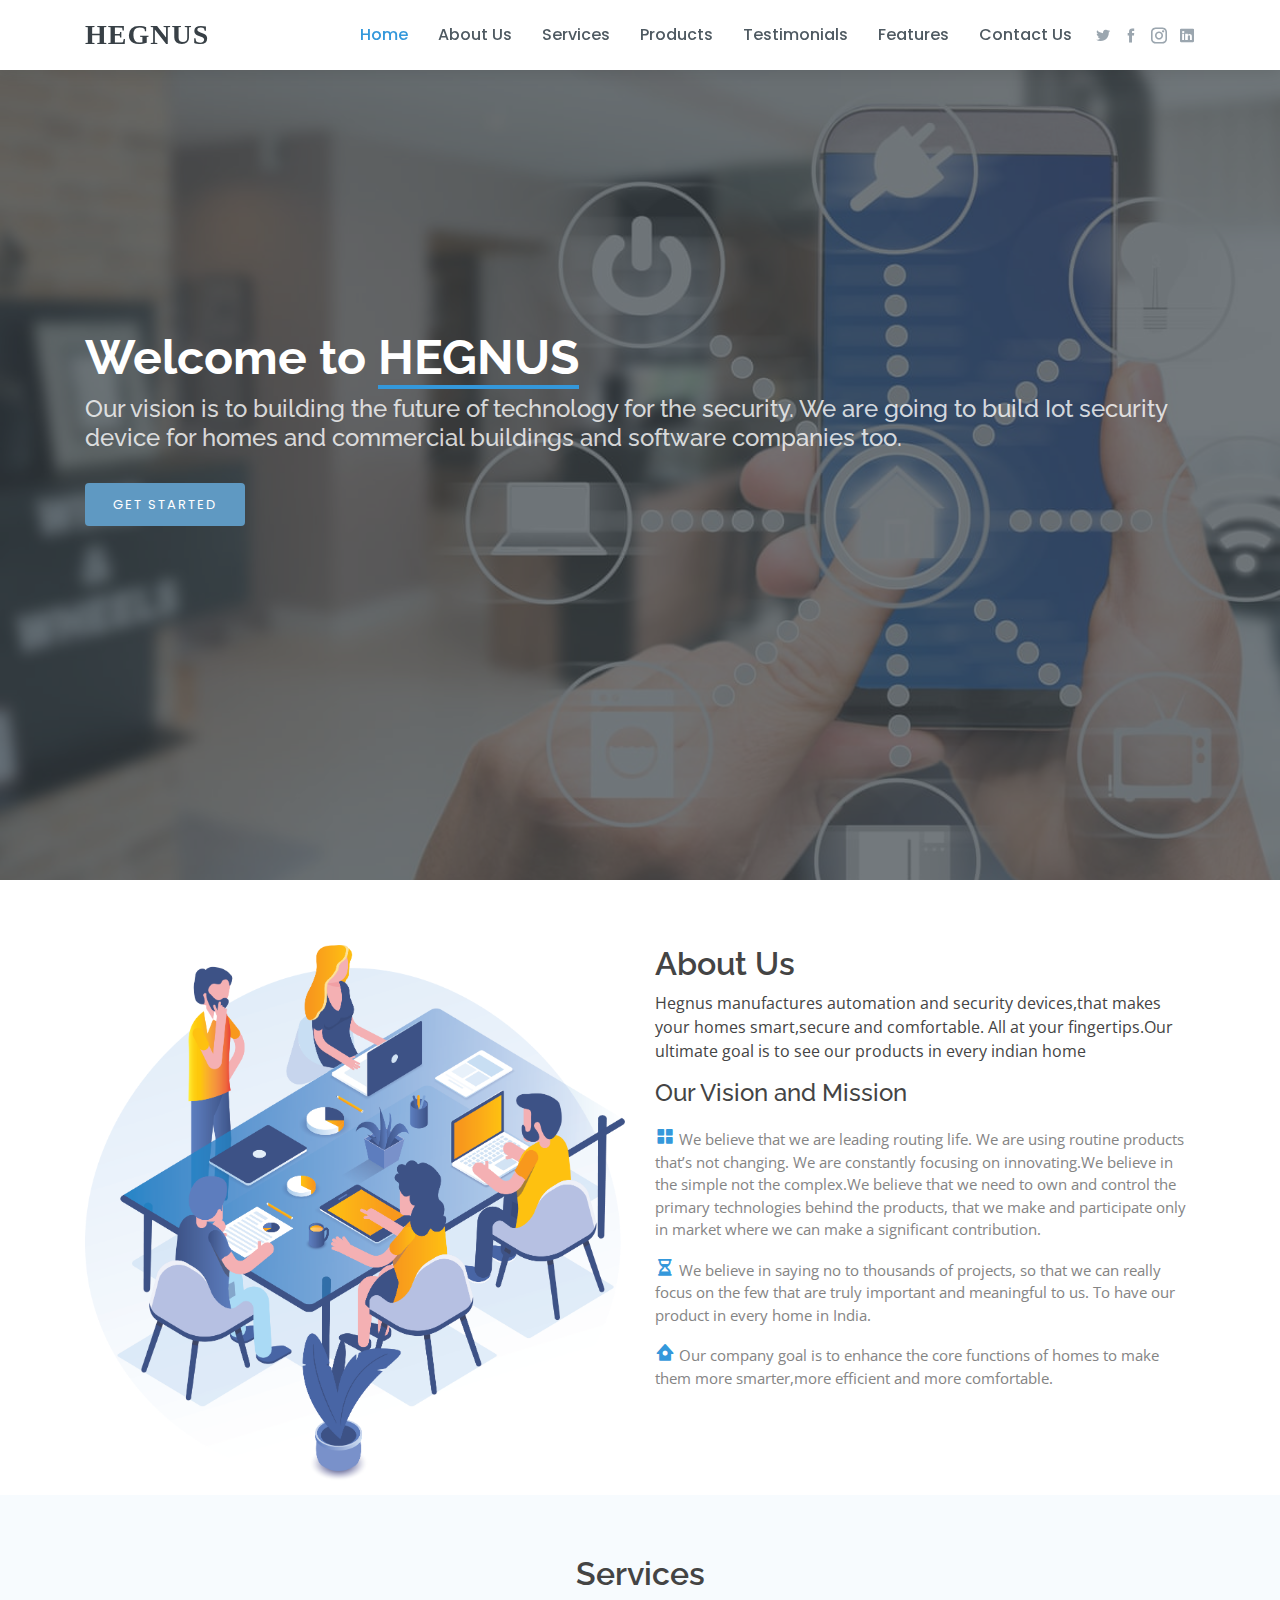
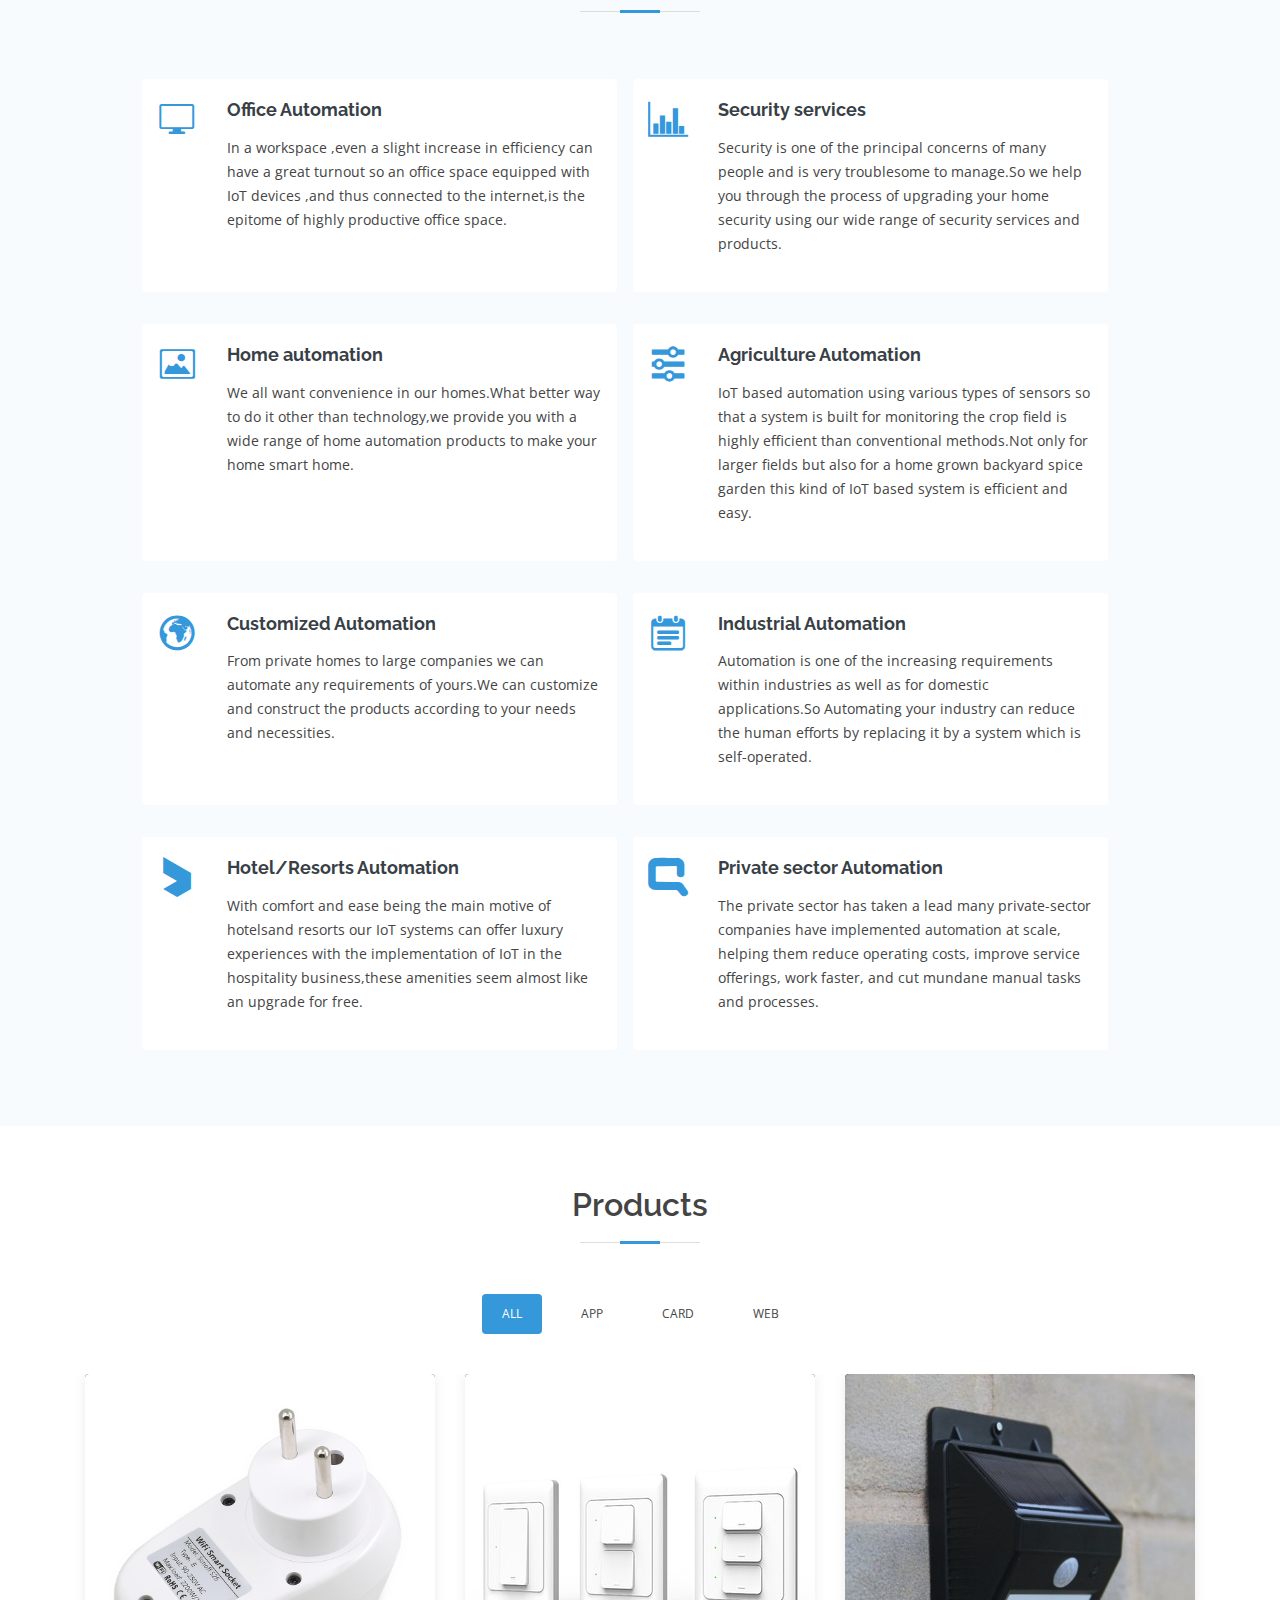
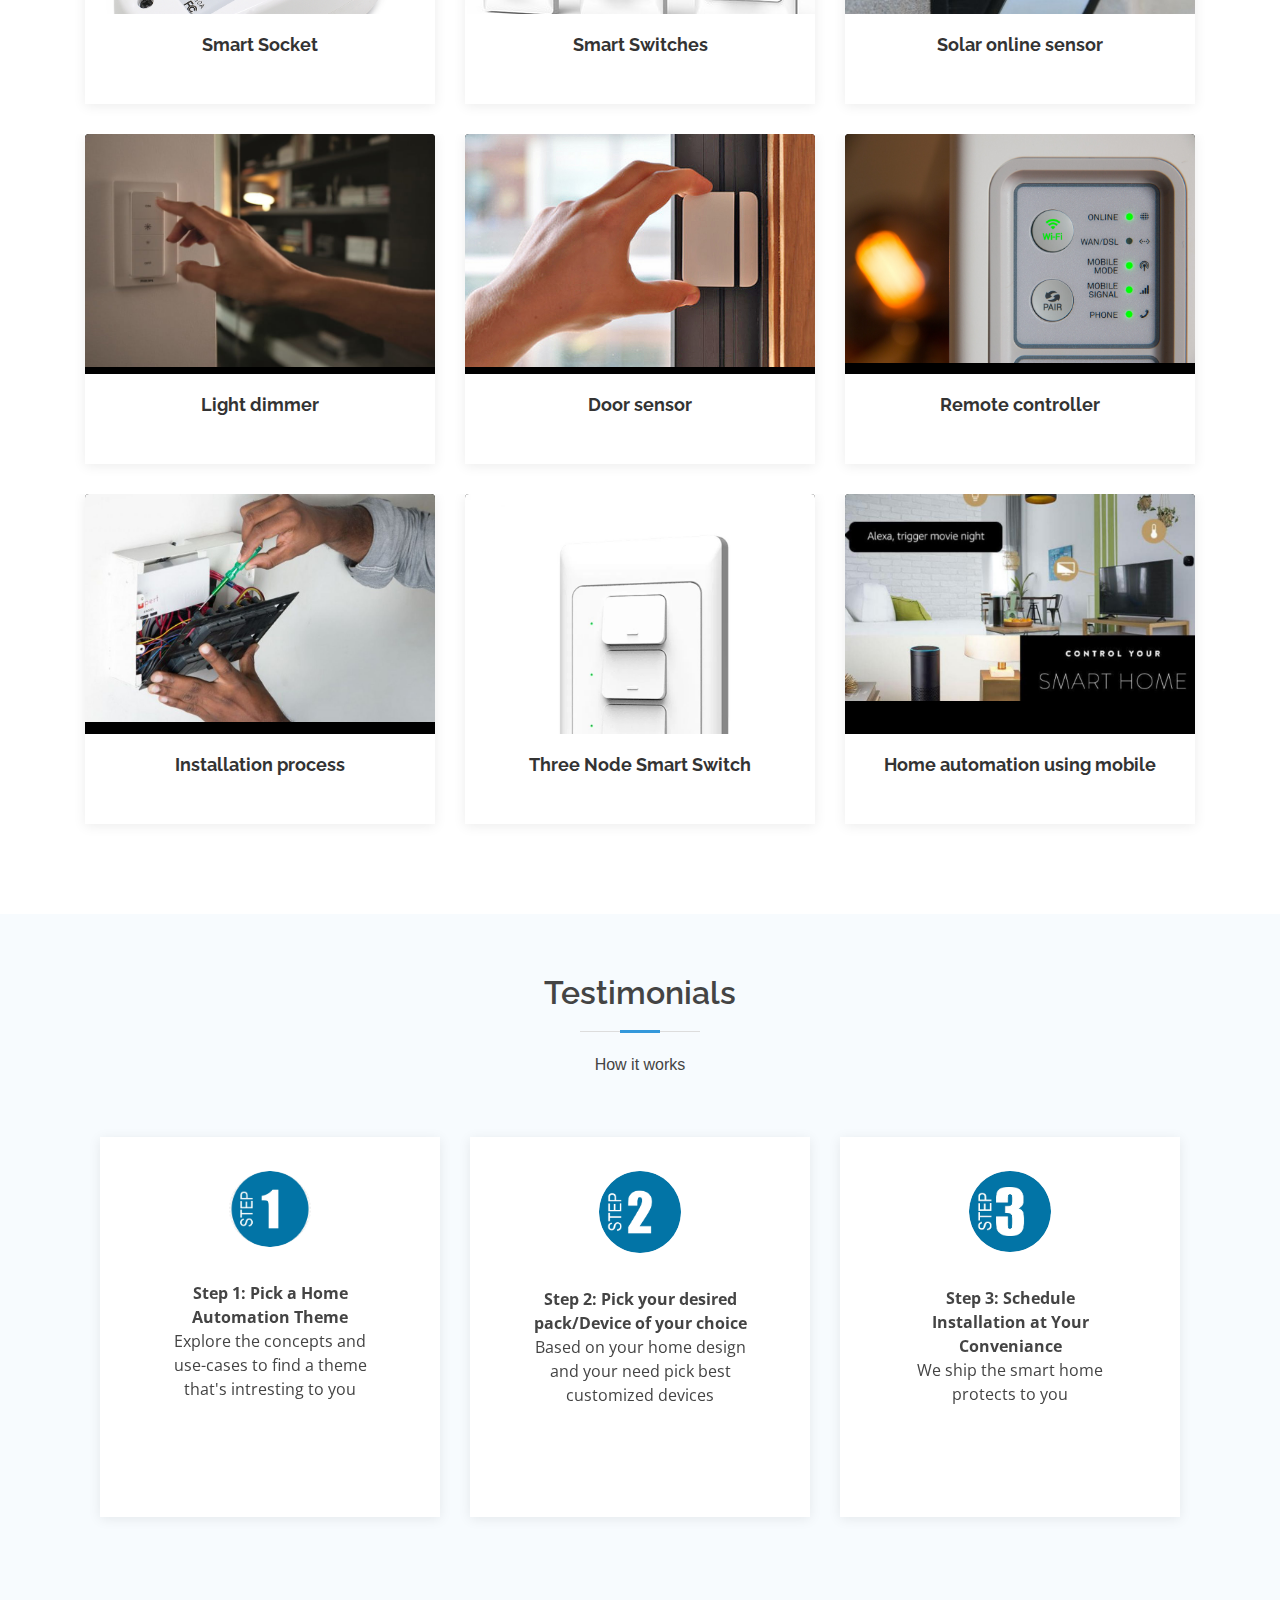
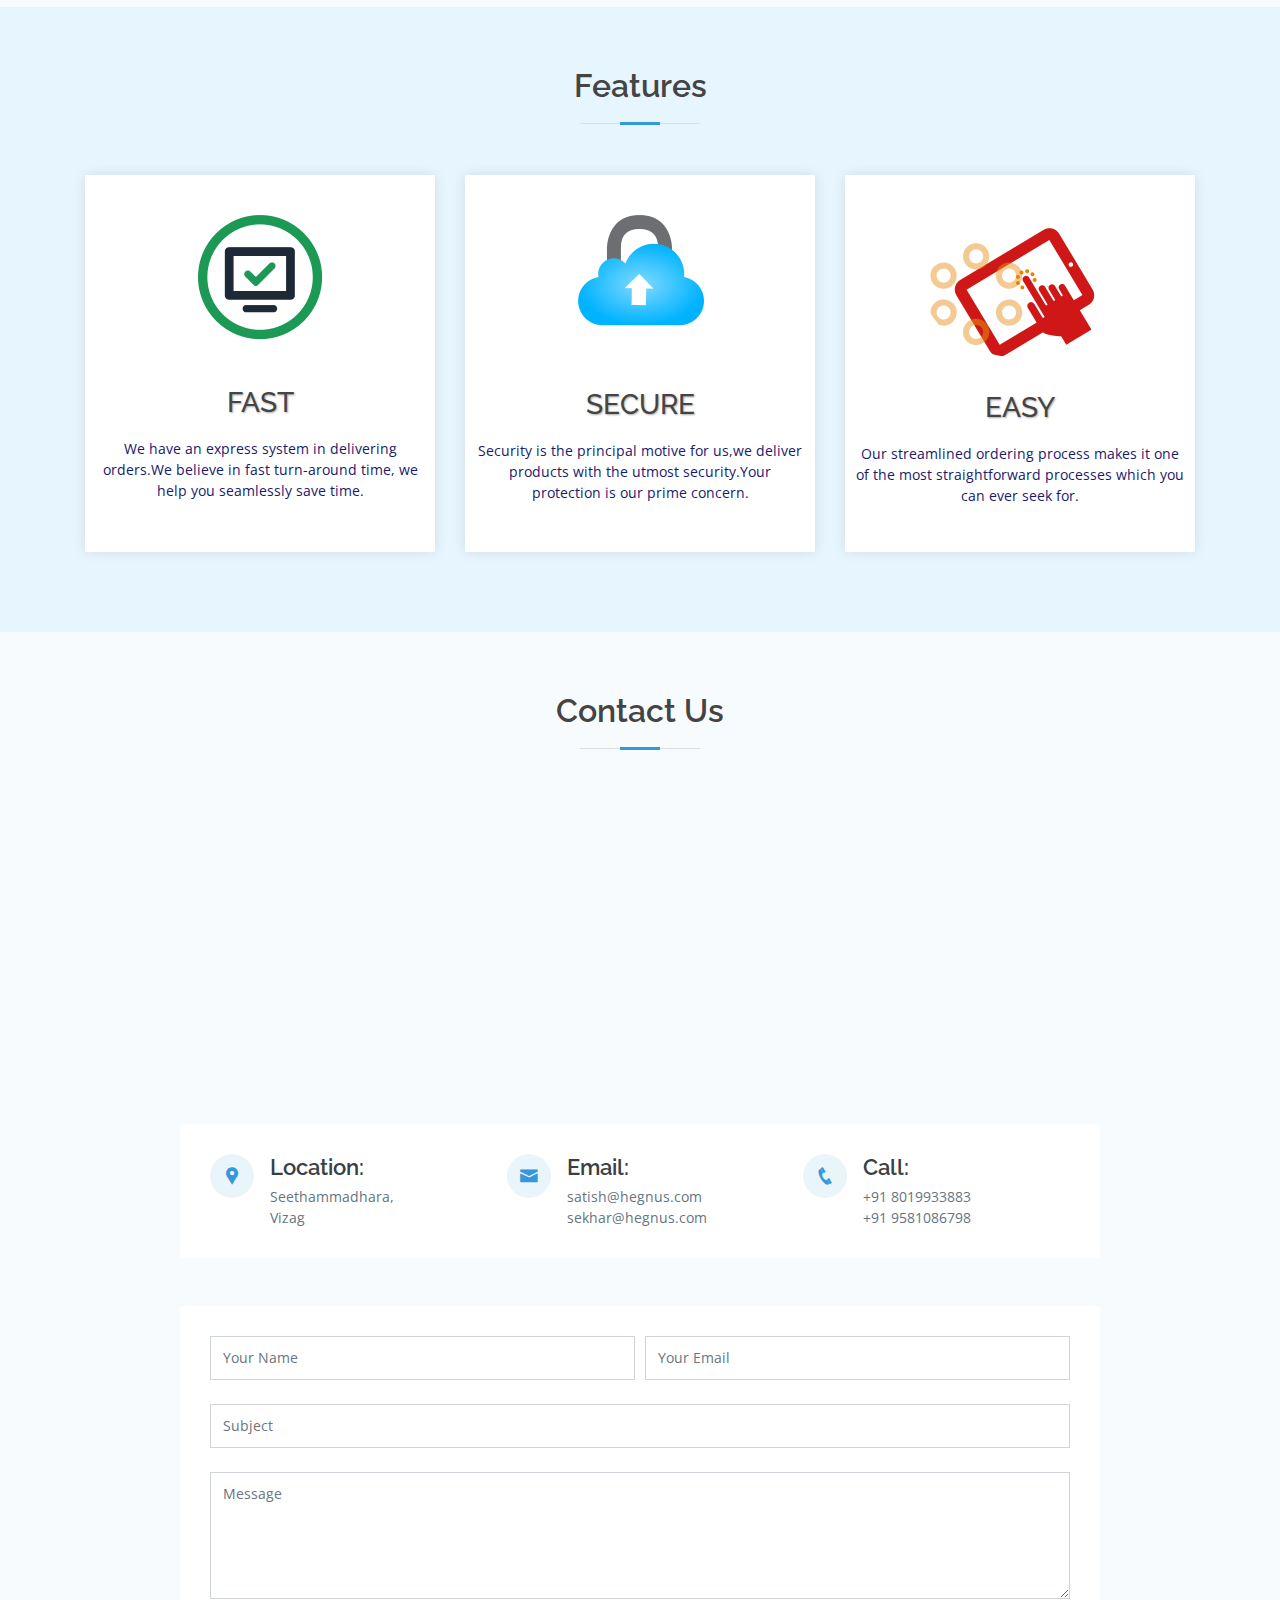
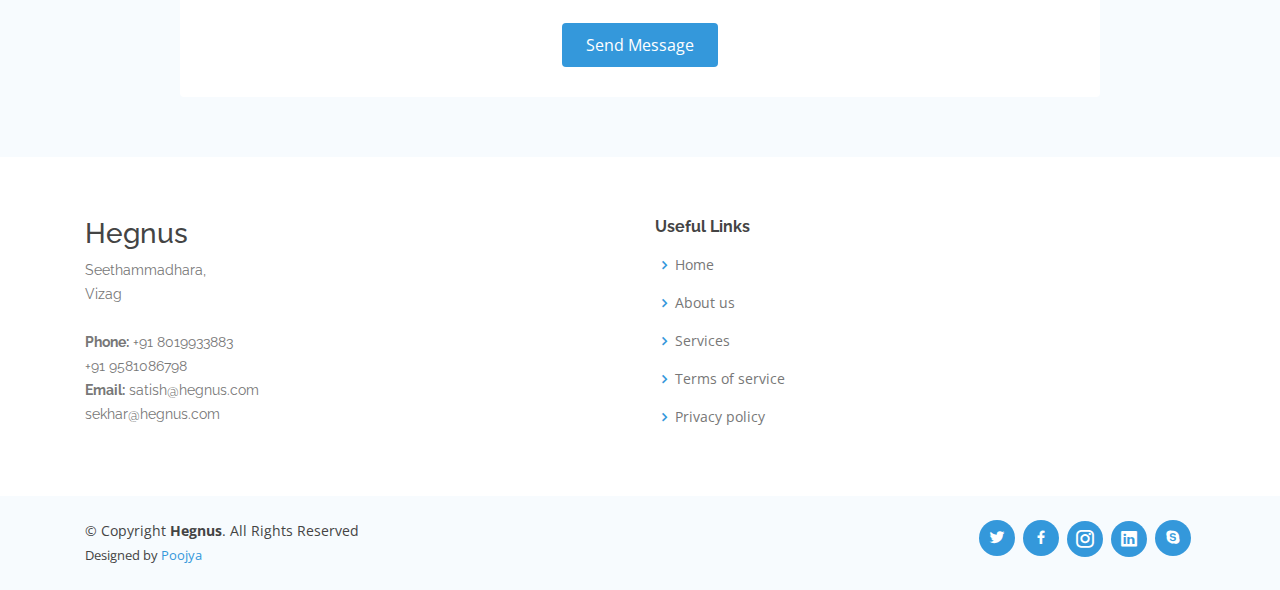
<file: index.html>
<!DOCTYPE html>
<html lang="en">

<head>
  <meta charset="utf-8">
  <meta content="width=device-width, initial-scale=1.0" name="viewport">

  <title>HEGNUS - Index</title>
  <meta content="" name="descriptison">
  <meta content="" name="keywords">

  <!-- Favicons -->
  <link href="assets/img/h-icon.jfif" rel="icon">
  <link href="assets/img/h-icon.jfif" rel="apple-touch-icon">

  <!-- Google Fonts -->
  <link href="https://fonts.googleapis.com/css?family=Open+Sans:300,300i,400,400i,600,600i,700,700i|Raleway:300,300i,400,400i,500,500i,600,600i,700,700i|Poppins:300,300i,400,400i,500,500i,600,600i,700,700i" rel="stylesheet">

  <!-- Vendor CSS Files -->
  <link href="assets/vendor/bootstrap/css/bootstrap.min.css" rel="stylesheet">
  <link href="assets/vendor/icofont/icofont.min.css" rel="stylesheet">
  <link href="assets/vendor/boxicons/css/boxicons.min.css" rel="stylesheet">
  <link href="assets/vendor/venobox/venobox.css" rel="stylesheet">
  <link href="assets/vendor/owl.carousel/assets/owl.carousel.min.css" rel="stylesheet">

  <!-- Template Main CSS File -->
  <link href="assets/css/style.css" rel="stylesheet">
 
  
</head>

<body>

  <!-- ======= Header ======= -->
  <header id="header" class="fixed-top d-flex align-items-center">
    <div class="container d-flex align-items-center">

      <div class="logo mr-auto">
        <h1 style="font-family: serif"><a href="index.html">HEGNUS</a></h1>
        <!-- Uncomment below if you prefer to use an image logo -->
        <!-- <a href="index.html"><img src="assets/img/logo.png" alt="" class="img-fluid"></a>-->
      </div>

      <nav class="nav-menu d-none d-lg-block">
        <ul>
          <li class="active"><a href="index.html">Home</a></li>
          
          <li><a href="#about">About Us</a></li>
          <li><a href="#services">Services</a></li>
          <li><a href="#portfolio">Products</a></li>
          <li><a href="#testimonials">Testimonials</a></li>
          <li><a href='#team'>Features</a></li>    
          <li><a href="#contact">Contact Us</a></li>
      

        </ul>
      </nav><!-- .nav-menu -->
      
      <div class="header-social-links">
        <a href="#" class="twitter"><i class="icofont-twitter"></i></a>
        <a href="#" class="facebook"><i class="icofont-facebook"></i></a>
        <a href="https://www.instagram.com/hegnusoffical/?hl=en" class="instagram"><i class="icofont-instagram"></i></a>
        <a href="linkedin.com/in/hegnus-automation-0ba4251a0" class="linkedin"><i class="icofont-linkedin"></i></a>
      </div>
    
      </div>
  </header><!-- End Header -->

  <!-- ======= Hero Section ======= -->
  <section id="hero" class="d-flex flex-column justify-content-center align-items-center">
    <div class="container text-center text-md-left" data-aos="fade-up">
      <h1>Welcome to <span>HEGNUS</span></h1>
      <h2>Our vision is to building the future of technology for the security.
We are going to build Iot security device for homes and commercial buildings and software companies too.

</h2>
      <a href="#about" class="btn-get-started scrollto">Get Started</a>
    </div>
  </section><!-- End Hero -->

  <main id="main">

    <!-- ======= What We Do Section ======= -->
    <!-- End What We Do Section -->

    <!-- ======= About Section ======= -->
    <section id="about" class="about">
      <div class="container">
          
          

        <div class="row">
          <div class="col-lg-6">
            <img src="assets/img/about-us.png" class="img-fluid" alt="">
          </div>
          <div class="col-lg-6 pt-4 pt-lg-0">
            <h3>About Us</h3>
            <p>
              Hegnus manufactures automation and security devices,that makes your homes smart,secure and comfortable.

All at your fingertips.Our ultimate goal is to see our products in every indian home

            </p>
            <h4>Our Vision and Mission</h4>
            <div class="row icon-boxes">
              <div class="col-md-12">
                
                
                <p><i class="bx bxs-grid-alt" style="font-size: 20px"></i>&nbsp;We believe that we are leading routing life. We are using routine products that’s not changing. We are constantly focusing on innovating.We believe in the simple not the complex.We believe that we need to own and control the primary technologies behind the products, that we make and participate only in market where we can make a significant contribution.</p>
              </div><br>
                
              <div class="col-md-12">
                
               
                <p><i class="bx bxs-hourglass" style="font-size: 20px"></i>&nbsp;We believe in saying no to thousands of projects, so that we can really focus on the few that are truly important and meaningful to us. To have our product in every home in India.</p>
              </div>
                <div class="col-md-12">
                
               
                <p><i class="bx bxs-home-circle" style="font-size: 20px"></i>&nbsp;Our company goal is to enhance the core functions of homes to make them more smarter,more efficient and more comfortable.</p>
              </div>
            </div>
          </div>
        </div>

      </div>
    </section><!-- End About Section -->

    
    

    <!-- ======= Services Section ======= -->
    <section id="services" class="services section-bg">
      <div class="container p-0">
        <div class="section-title">
          <h2>Services</h2>
        </div>
        <div class="row p-0 justify-content-center">
          <div class="col-lg-5 card my-3 mx-2 border-0">
            <div class="icon-box">
              <i class="icofont-computer"></i>
              <div class="content">
                <h4><a href="office-automation.html" target="_blank">Office Automation</a></h4>
                <p>In a workspace ,even a slight increase in efficiency can have a great turnout so an office space equipped with IoT devices ,and thus connected to the internet,is the epitome of highly productive office space.</p>
              </div>
            </div>
          </div>
          <div class="col-lg-5 card my-3 mx-2 border-0">
            <div class="icon-box">
              <i class="icofont-chart-bar-graph"></i>
              <div class="content">
                <h4><a href="security.html" target="_blank">Security services</a></h4>
                <p>Security is one of the principal concerns of many people and is very troublesome to manage.So we help you through the process of upgrading your home security using our wide range of security services and products.</p>
              </div>
            </div>
          </div>
          <div class="col-lg-5 card my-3 mx-2 border-0">
            <div class="icon-box">
              <i class="icofont-image"></i>
              <div class="content">
                <h4><a href="homeautomation.html" target="_blank">Home automation</a></h4>
                <p>We all want convenience in our homes.What better way to do it other than technology,we provide you with a wide range of home automation products to make your home smart home.</p>
              </div>
            </div>
          </div>
          <div class="col-lg-5 card my-3 mx-2 border-0">
            <div class="icon-box">
              <i class="icofont-settings"></i>
              <div class="content">
                <h4><a href="agriculture.html" target="_blank">Agriculture Automation</a></h4>
                <p>IoT based automation using various types of sensors so that a system is built for monitoring the crop field is highly efficient than conventional methods.Not only for larger fields but also for a home grown backyard spice garden this kind of IoT based system is efficient and easy.</p>
              </div>
            </div>
          </div>
          <div class="col-lg-5 card my-3 mx-2 border-0">
            <div class="icon-box">
              <i class="icofont-earth"></i>
              <div class="content">
                <h4><a href="customized-automation.html" target="_blank">Customized Automation</a></h4>
                <p>From private homes to large companies we can automate any requirements of yours.We can customize and construct the products according to your needs and necessities.</p>
              </div>
            </div>
          </div>
          <div class="col-lg-5 card my-3 mx-2 border-0">
            <div class="icon-box">
              <i class="icofont-tasks-alt"></i>
              <div class="content">
                <h4><a href="industrial-automation.html" target="_blank">Industrial Automation</a></h4>
                <p>Automation is one of the increasing requirements within industries as well as for domestic applications.So Automating your industry can reduce the human efforts by replacing it by a system which is self-operated.</p>
              </div>
            </div>
          </div>
            <div class="col-lg-5 card my-3 mx-2 border-0">
            <div class="icon-box">
              <i class="icofont-brand-axiata"></i>
              <div class="content">
                <h4><a href="hotel-resort.html" target="_blank">Hotel/Resorts Automation</a></h4><p>With comfort and ease being the main motive of hotelsand resorts our IoT systems can offer luxury experiences with the implementation of IoT in the hospitality business,these amenities seem almost like an upgrade for free.</p>
              </div>
            </div>
          </div>
            <div class="col-lg-5 card my-3 mx-2 border-0">
            <div class="icon-box">
              <i class="icofont-brand-compaq"></i>
              <div class="content">
                <h4><a href="private-sector-automation.html" target="_blank">Private sector Automation</a></h4><p>The private sector has taken a lead many private-sector companies have implemented automation at scale, helping them reduce operating costs, improve service offerings, work faster, and cut mundane manual tasks and processes. </p>
              </div>
            </div>
          </div>
        </div>

      </div>
    </section><!-- End Services Section -->

    <!-- ======= Portfolio Section ======= -->
    <section id="portfolio" class="portfolio">
      <div class="container">

        <div class="section-title">
          <h2>Products</h2>
          
        </div>

        <div class="row">
          <div class="col-lg-12">
            <ul id="portfolio-flters">
              <li data-filter="*" class="filter-active">All</li>
              <li data-filter=".filter-app">App</li>
              <li data-filter=".filter-card">Card</li>
              <li data-filter=".filter-web">Web</li>
            </ul>
          </div>
        </div>

        <div class="row portfolio-container">

          <div class="col-lg-4 col-md-6 portfolio-item filter-app wow fadeInUp">
            <div class="portfolio-wrap">
              <figure>
                <img src="assets/img/portfolio/smart%20socket.jpg" class="img-fluid" alt="">
                <a href="assets/img/portfolio/smart%20socket.jpg" data-gall="portfolioGallery" class="link-preview venobox" title="Preview"><i class="bx bx-plus"></i></a>
                <a href="portfolio-details.html" class="link-details" title="More Details"><i class="bx bx-link"></i></a>
              </figure>

              <div class="portfolio-info">
                <h4><a href="portfolio-details.html">Smart Socket</a></h4>
                
              </div>
            </div>
          </div>

          <div class="col-lg-4 col-md-6 portfolio-item filter-web wow fadeInUp" data-wow-delay="0.1s">
            <div class="portfolio-wrap">
              <figure>
                <img src="assets/img/portfolio/smart%20switches.jpg" class="img-fluid" alt="">
                <a href="assets/img/portfolio/smart%20switches.jpg" class="link-preview venobox" data-gall="portfolioGallery" title="Preview"><i class="bx bx-plus"></i></a>
                <a href="portfolio-details.html" class="link-details" title="More Details"><i class="bx bx-link"></i></a>
              </figure>

              <div class="portfolio-info">
                <h4><a href="portfolio-details.html">Smart Switches</a></h4>
                
              </div>
            </div>
          </div>

          <div class="col-lg-4 col-md-6 portfolio-item filter-app wow fadeInUp" data-wow-delay="0.2s">
            <div class="portfolio-wrap">
              <figure>
                <img src="assets/img/portfolio/solar%20online%20sensor.jpg" class="img-fluid" alt="">
                <a href="assets/img/portfolio/solar%20online%20sensor.jpg" class="link-preview venobox" data-gall="portfolioGallery" title="Preview"><i class="bx bx-plus"></i></a>
                <a href="portfolio-details.html" class="link-details" title="More Details"><i class="bx bx-link"></i></a>
              </figure>

              <div class="portfolio-info">
                <h4><a href="portfolio-details.html">Solar online sensor</a></h4>
                
              </div>
            </div>
          </div>

          <div class="col-lg-4 col-md-6 portfolio-item filter-card wow fadeInUp">
            <div class="portfolio-wrap">
              <figure>
                <img src="assets/img/portfolio/light%20dimmer%20mobile%20laptop%20controller.jpg" class="img-fluid" alt="">
                <a href="assets/img/portfolio/light%20dimmer%20mobile%20laptop%20controller.jpg" class="link-preview venobox" data-gall="portfolioGallery" title="Preview"><i class="bx bx-plus"></i></a>
                <a href="portfolio-details.html" class="link-details" title="More Details"><i class="bx bx-link"></i></a>
              </figure>

              <div class="portfolio-info">
                <h4><a href="portfolio-details.html">Light dimmer</a></h4>
                
              </div>
            </div>
          </div>

          <div class="col-lg-4 col-md-6 portfolio-item filter-web wow fadeInUp" data-wow-delay="0.1s">
            <div class="portfolio-wrap">
              <figure>
                <img src="assets/img/portfolio/door%20sensor.jpg" class="img-fluid" alt="">
                <a href="assets/img/portfolio/door%20sensor.jpg" class="link-preview venobox" data-gall="portfolioGallery" title="Preview"><i class="bx bx-plus"></i></a>
                <a href="portfolio-details.html" class="link-details" title="More Details"><i class="bx bx-link"></i></a>
              </figure>

              <div class="portfolio-info">
                <h4><a href="portfolio-details.html">Door sensor</a></h4>
                
              </div>
            </div>
          </div>

          <div class="col-lg-4 col-md-6 portfolio-item filter-app wow fadeInUp" data-wow-delay="0.2s">
            <div class="portfolio-wrap">
              <figure>
                <img src="assets/img/portfolio/remote%20controller.jpg" class="img-fluid" alt="">
                <a href="assets/img/portfolio/remote%20controller.jpg" class="link-preview venobox" data-gall="portfolioGallery" title="Preview"><i class="bx bx-plus"></i></a>
                <a href="portfolio-details.html" class="link-details" title="More Details"><i class="bx bx-link"></i></a>
              </figure>

              <div class="portfolio-info">
                <h4><a href="portfolio-details.html">Remote controller</a></h4>
                
              </div>
            </div>
          </div>

          <div class="col-lg-4 col-md-6 portfolio-item filter-card wow fadeInUp">
            <div class="portfolio-wrap">
              <figure>
                <img src="assets/img/portfolio/installation%20process.jpg" class="img-fluid" alt="">
                <a href="assets/img/portfolio/installation%20process.jpg" class="link-preview venobox" data-gall="portfolioGallery" title="Preview"><i class="bx bx-plus"></i></a>
                <a href="portfolio-details.html" class="link-details" title="More Details"><i class="bx bx-link"></i></a>
              </figure>

              <div class="portfolio-info">
                <h4><a href="portfolio-details.html">Installation process</a></h4>
                
              </div>
            </div>
          </div>

          <div class="col-lg-4 col-md-6 portfolio-item filter-card wow fadeInUp" data-wow-delay="0.1s">
            <div class="portfolio-wrap">
              <figure>
                <img src="assets/img/portfolio/3%20node%20smart%20switch.jpg" class="img-fluid" alt="">
                <a href="assets/img/portfolio/3%20node%20smart%20switch.jpg" class="link-preview venobox" data-gall="portfolioGallery" title="Preview"><i class="bx bx-plus"></i></a>
                <a href="portfolio-details.html" class="link-details" title="More Details"><i class="bx bx-link"></i></a>
              </figure>

              <div class="portfolio-info">
                <h4><a href="portfolio-details.html">Three Node Smart Switch</a></h4>
                
              </div>
            </div>
          </div>

          <div class="col-lg-4 col-md-6 portfolio-item filter-web wow fadeInUp" data-wow-delay="0.2s">
            <div class="portfolio-wrap">
              <figure>
                <img src="assets/img/portfolio/entire%20home%20automation%20using%20mobile%20phone.jpg" class="img-fluid" alt="">
                <a href="assets/img/portfolio/entire%20home%20automation%20using%20mobile%20phone.jpg" class="link-preview venobox" data-gall="portfolioGallery" title="Preview"><i class="bx bx-plus"></i></a>
                <a href="portfolio-details.html" class="link-details" title="More Details"><i class="bx bx-link"></i></a>
              </figure>

              <div class="portfolio-info">
                <h4><a href="portfolio-details.html">Home automation using mobile</a></h4>
                
              </div>
            </div>
          </div>

        </div>

      </div>
    </section><!-- End Portfolio Section -->

    <!-- ======= Testimonials Section ======= -->
    <section id="testimonials" class="testimonials section-bg">
      <div class="container">

        <div class="section-title">
          <h2>Testimonials</h2>
          <p style="font-family:sans-serif">How it works</p>
        </div>

        <div class="owl-carousel testimonials-carousel">

          <div class="testimonial-item">
              <img src="assets/img/testimonials/step1.jpg" class="testimonial-img" alt="">
            <p style="padding: 30px">
              
                <strong>Step 1: Pick a Home Automation Theme</strong><br>

Explore the concepts and use-cases to find a theme that's intresting to you
              
            </p>
            
            
          </div>

          <div class="testimonial-item">
              <img src="assets/img/testimonials/step2.png" class="testimonial-img" alt="">
            <p style="padding: 30px">
              
                <strong>Step 2: Pick your desired pack/Device of your choice</strong><br>

Based on your home design and your need pick best customized devices
              
            </p>
            
          </div>

          <div class="testimonial-item">
              <img src="assets/img/testimonials/step3.png" class="testimonial-img" alt=""> 
            <p style="padding: 30px">
              
              <strong>Step 3: Schedule Installation at Your Conveniance</strong><br>

We ship the smart home protects to you
             
            </p>
            
          </div>

        </div>

      </div>
    </section><!-- End Testimonials Section -->

    <!-- ======= Team Section ======= -->
    <section id="team" class="team">
      <div class="container">

        <div class="section-title">
          <h2>Features</h2>
          
        </div>

        <div class="row">
          <div class="col-lg-4 col-md-6 d-flex align-items-stretch">
            <div class="member">
              <img src="assets/img/team/fast.png" alt="" style="padding-bottom: 5px">
              <h3 style="text-shadow:1px 1px 2px #A9A9A9	">FAST</h3>
              
              <p>
                We have an express system in delivering orders.We believe in fast turn-around time, we help you seamlessly save time.
              </p>
              
            </div>
          </div>

          <div class="col-lg-4 col-md-6 d-flex align-items-stretch">
            <div class="member">
              <img src="assets/img/team/secure.png" alt="" style="padding-bottom: 6px">
              <h3 style="text-shadow:1px 1px 2px #A9A9A9">SECURE</h3>
              
              <p>
                Security is the principal motive for us,we deliver products with the utmost security.Your protection is our prime concern.
              </p>
              
            </div>
          </div>

          <div class="col-lg-4 col-md-6 d-flex align-items-stretch">
            <div class="member">
              <img src="assets/img/team/easy.png" alt="" style="padding-bottom: 3.5px">
              <h3 style="text-shadow:1px 1px 2px #A9A9A9	">EASY</h3>
              
              <p>
                Our streamlined ordering process makes it one of the most straightforward processes which you can ever seek for.
              </p>
              
            </div>
          </div>

        </div>

      </div>
    </section><!-- End Team Section -->

    <!-- ======= Contact Section ======= -->
    <section id="contact" class="contact section-bg">
      <div class="container">

        <div class="section-title">
          <h2>Contact Us</h2>
          
        </div>
          <div>
          <iframe style="border:0; width: 100%; height: 270px;" src="https://maps.google
.com/maps?width=100%25&amp;height=600&amp;hl=en&amp;q=seethamadhara+(My%20Businesprojects%20Name)&amp;t=&amp;
z=14&amp;ie=UTF8&amp;iwloc=B&amp;output=embed"frameborder="0" allowfullscreen></iframe>
        </div>

        <div class="row mt-5 justify-content-center">

          <div class="col-lg-10">

            <div class="info-wrap">
              <div class="row">
                <div class="col-lg-4 info">
                  <i class="icofont-google-map"></i>
                  <h4>Location:</h4>
                  <p>Seethammadhara,
<br>Vizag</p>
                </div>

                <div class="col-lg-4 info mt-4 mt-lg-0">
                  <i class="icofont-envelope"></i>
                  <h4>Email:</h4>
                  <p>satish@hegnus.com<br>
sekhar@hegnus.com</p>
                </div>

                <div class="col-lg-4 info mt-4 mt-lg-0">
                  <i class="icofont-phone"></i>
                  <h4>Call:</h4>
                  <p>+91 8019933883<br>+91 9581086798</p>
                </div>
              </div>
            </div>

          </div>

        </div>

        <div class="row mt-5 justify-content-center">
          <div class="col-lg-10">
            <form action="forms/contact_script.php" method="post" role="form" class="php-email-form">
              <div class="form-row">
                <div class="col-md-6 form-group">
                  <input type="text" name="name" class="form-control" id="name" placeholder="Your Name" data-rule="minlen:4" data-msg="Please enter at least 4 chars" />
                  <div class="validate"></div>
                </div>
                <div class="col-md-6 form-group">
                  <input type="email" class="form-control" name="email" id="email" placeholder="Your Email" data-rule="email" data-msg="Please enter a valid email" />
                  <div class="validate"></div>
                </div>
              </div>
              <div class="form-group">
                <input type="text" class="form-control" name="subject" id="subject" placeholder="Subject" data-rule="minlen:4" data-msg="Please enter at least 8 chars of subject" />
                <div class="validate"></div>
              </div>
              <div class="form-group">
                <textarea class="form-control" name="message" rows="5" data-rule="required" data-msg="Please write something for us" placeholder="Message"></textarea>
                <div class="validate"></div>
              </div>
              <div class="mb-3">
                <div class="loading">Loading</div>
                <div class="error-message"></div>
                <div class="sent-message">Your message has been sent. Thank you!</div>
              </div>
              <div class="text-center"><button type="submit">Send Message</button></div>
            </form>
          </div>

        </div>

      </div>
    </section><!-- End Contact Section -->

  </main><!-- End #main -->

  <!-- ======= Footer ======= -->
  <footer id="footer">

    <div class="footer-top">
      <div class="container">
        <div class="row">

          <div class="col-lg-6 col-md-6 footer-contact">
            <h3>Hegnus</h3>
            <p>
              Seethammadhara,<br>
              Vizag <br><br>
              <strong>Phone:</strong> +91 8019933883<br>+91 9581086798<br>
              <strong>Email:</strong> satish@hegnus.com<br>
sekhar@hegnus.com
            </p>
          </div>

          <div class="col-lg-6 col-md-6 footer-links">
            <h4>Useful Links</h4>
            <ul>
              <li><i class="bx bx-chevron-right"></i> <a href="#">Home</a></li>
              <li><i class="bx bx-chevron-right"></i> <a href="#">About us</a></li>
              <li><i class="bx bx-chevron-right"></i> <a href="#">Services</a></li>
              <li><i class="bx bx-chevron-right"></i> <a href="#">Terms of service</a></li>
              <li><i class="bx bx-chevron-right"></i> <a href="#">Privacy policy</a></li>
            </ul>
          </div>

          

          

        </div>
      </div>
    </div>

    <div class="container d-md-flex py-4">
        

      <div class="mr-md-auto text-center text-md-left">
        <div class="copyright">
          &copy; Copyright <strong><span>Hegnus</span></strong>. All Rights Reserved
        </div>
        <div class="credits">
          <!-- All the links in the footer should remain intact. -->
          
          
         
          Designed by <a href="">Poojya</a>
        </div>
      </div>
      <div class="social-links text-center text-md-right pt-3 pt-md-0">
        <a href="#" class="twitter"><i class="bx bxl-twitter"></i></a>
        <a href="#" class="facebook"><i class="bx bxl-facebook"></i></a>
        <a href="https://www.instagram.com/hegnusoffical/?hl=en" class="instagram"><i class="icofont-instagram"></i></a>
        <a href="linkedin.com/in/hegnus-automation-0ba4251a0" class="linkedin"><i class="icofont-linkedin"></i></a>
        <a href="#" class="google-plus"><i class="bx bxl-skype"></i></a>
        
      </div>
    </div>
  </footer><!-- End Footer -->

  <a href="#" class="back-to-top"><i class="icofont-simple-up"></i></a>

  <!-- Vendor JS Files -->
  <script src="assets/vendor/jquery/jquery.min.js"></script>
  <script src="assets/vendor/bootstrap/js/bootstrap.bundle.min.js"></script>
  <script src="assets/vendor/jquery.easing/jquery.easing.min.js"></script>
  <script src="assets/vendor/php-email-form/validate.js"></script>
  <script src="assets/vendor/waypoints/jquery.waypoints.min.js"></script>
  <script src="assets/vendor/counterup/counterup.min.js"></script>
  <script src="assets/vendor/isotope-layout/isotope.pkgd.min.js"></script>
  <script src="assets/vendor/venobox/venobox.min.js"></script>
  <script src="assets/vendor/owl.carousel/owl.carousel.min.js"></script>

  <!-- Template Main JS File -->
  <script src="assets/js/main.js"></script>

</body>

</html>
</file>
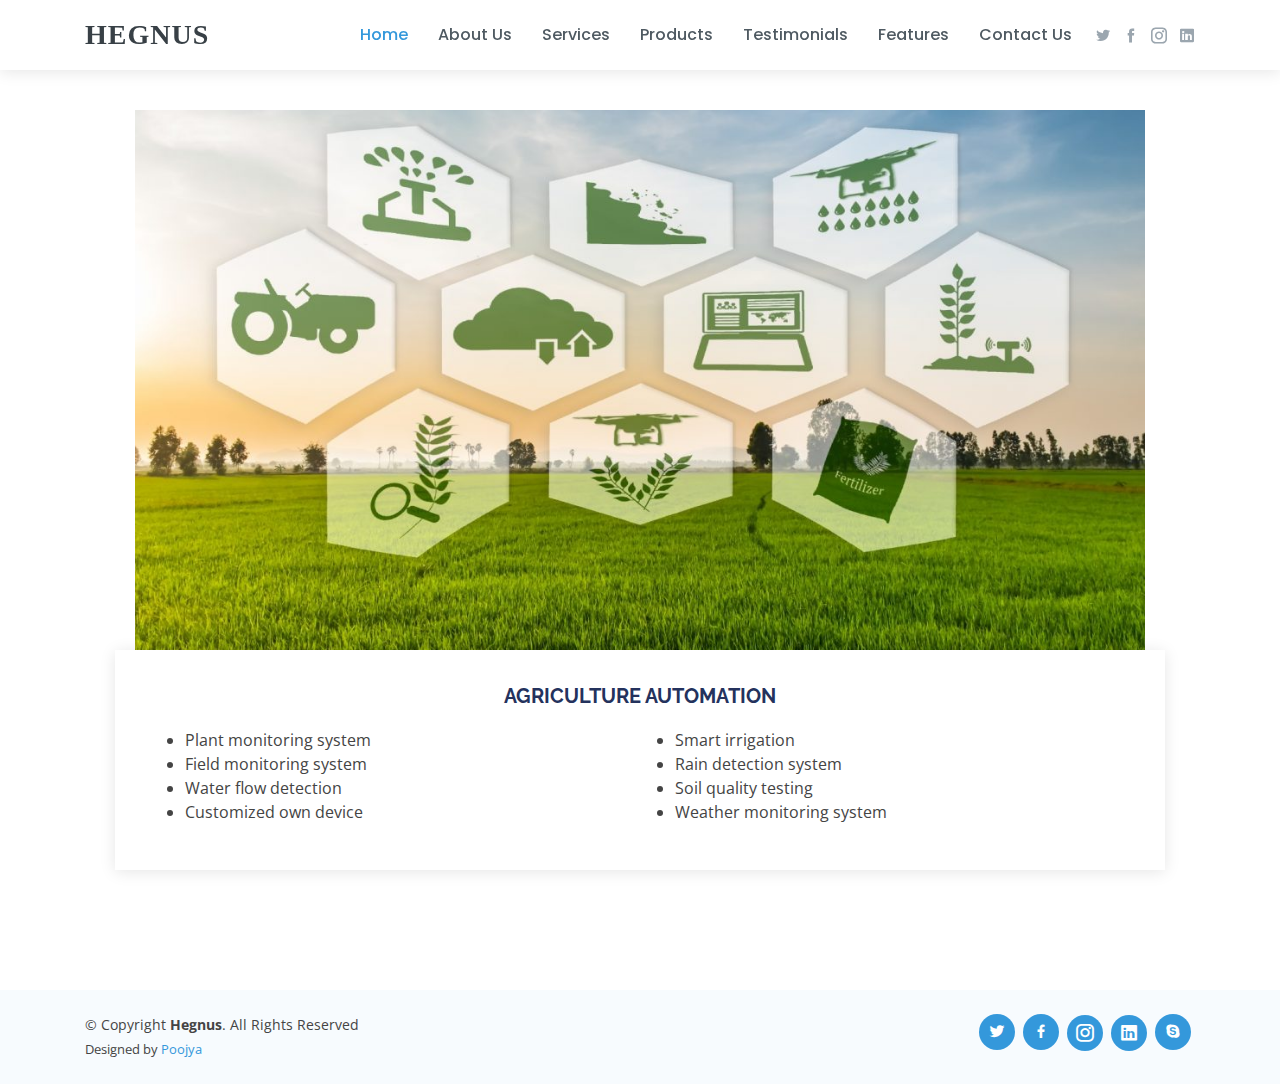
<file: agriculture.html>
<!DOCTYPE html>
<html lang="en">

<head>
  <meta charset="utf-8">
  <meta content="width=device-width, initial-scale=1.0" name="viewport">

  <title>HEGNUS - Agriculture Automation</title>
  <meta content="" name="descriptison">
  <meta content="" name="keywords">

  <!-- Favicons -->
  <link href="assets/img/h-icon.jfif" rel="icon">
  <link href="assets/img/h-icon.jfif" rel="apple-touch-icon">

  <!-- Google Fonts -->
  <link href="https://fonts.googleapis.com/css?family=Open+Sans:300,300i,400,400i,600,600i,700,700i|Raleway:300,300i,400,400i,500,500i,600,600i,700,700i|Poppins:300,300i,400,400i,500,500i,600,600i,700,700i" rel="stylesheet">

  <!-- Vendor CSS Files -->
  <link href="assets/vendor/bootstrap/css/bootstrap.min.css" rel="stylesheet">
  <link href="assets/vendor/icofont/icofont.min.css" rel="stylesheet">
  <link href="assets/vendor/boxicons/css/boxicons.min.css" rel="stylesheet">
  <link href="assets/vendor/venobox/venobox.css" rel="stylesheet">
  <link href="assets/vendor/owl.carousel/assets/owl.carousel.min.css" rel="stylesheet">

  <!-- Template Main CSS File -->
  <link href="assets/css/style.css" rel="stylesheet">
    <style>.event-list .card {
  border: 0;
  padding: 0 30px;
  margin-bottom: 60px;
  position: relative;
        width: 1600px;
        
}

.event-list .card-img {
  width: calc(100% + 60px);
  margin-left: -30px;
  overflow: hidden;
  z-index: 9;
  border-radius: 0;
}

.event-list .card-img img {
  max-width: 100%;
  transition: all 0.3s ease-in-out;
    width: 1600px;
    padding: 50px;
    height: 650px;
}

.event-list .card-body {
  z-index: 10;
  background: #fff;
  border-top: 4px solid #fff;
  padding: 30px;
  box-shadow: 0px 2px 15px rgba(0, 0, 0, 0.1);
  margin-top: -60px;
  transition: 0.3s;
}

.event-list .card-title {
  font-weight: 700;
  text-align: center;
  margin-bottom: 20px;
  color: #24325d;
}

.event-list .card-title a {
  color: #24325d;
  transition: 0.3s;
}

.event-list .card-text {
  color: #5e5e5e;
}

.event-list .read-more a {
  color: #777777;
  text-transform: uppercase;
  font-weight: 600;
  font-size: 12px;
  transition: 0.3s;
}

.event-list .read-more a:hover {
  color: #006fbe;
}

.event-list .card:hover img {
  transform: scale(1.1);
}

.event-list .card:hover .card-body {
  border-color: #006fbe;
}

.event-list .card:hover .card-body .card-title a {
  color: #006fbe;
}
</style>

  
</head>

<body>

  <!-- ======= Header ======= -->
  <header id="header" class="fixed-top d-flex align-items-center">
    <div class="container d-flex align-items-center">

      <div class="logo mr-auto">
        <h1 style="font-family: serif"><a href="index.html">HEGNUS</a></h1>
        <!-- Uncomment below if you prefer to use an image logo -->
        <!-- <a href="index.html"><img src="assets/img/logo.png" alt="" class="img-fluid"></a>-->
      </div>

      <nav class="nav-menu d-none d-lg-block">
        <ul>
          <li class="active"><a href="index.html">Home</a></li>
          
          <li><a href="#about">About Us</a></li>
          <li><a href="#services">Services</a></li>
          <li><a href="#portfolio">Products</a></li>
          <li><a href="#testimonials">Testimonials</a></li>
          <li><a href='#team'>Features</a></li>    
          <li><a href="#contact">Contact Us</a></li>
      

        </ul>
      </nav><!-- .nav-menu -->
      
      <div class="header-social-links">
        <a href="#" class="twitter"><i class="icofont-twitter"></i></a>
        <a href="#" class="facebook"><i class="icofont-facebook"></i></a>
        <a href="#" class="instagram"><i class="icofont-instagram"></i></a>
        <a href="#" class="linkedin"><i class="icofont-linkedin"></i></a>
      </div>
    
      </div>
  </header><!-- End Header -->

  <main id="main">

    
    
    <!-- ======= Event List Section ======= -->
    <section id="event-list" class="event-list">
      <div class="container">

        <div class="row">
          <div class="col-md-12 d-flex align-items-stretch">
            <div class="card">
              <div class="card-img">
                <img src="assets/img/agriculture.jpg" alt="...">
              </div>
              <div class="card-body">
                <h5 class="card-title">AGRICULTURE AUTOMATION</h5>
                
                <p class="card-text"></p>
                  <ul style="text-align: left">
              
               <div class="row">
               <div class="col-md-6" "col-lg-6" "col-sm-6" "col-xs-6">
                   
                   <li>Plant monitoring system</li>
                   <li>Field monitoring system</li>
                   <li>Water flow detection</li>
                   <li>Customized own device</li>
             
            </div>
               <div class="col-md-6" "col-lg-6" "col-sm-6" "col-xs-6">
              <li>Smart irrigation</li>
              <li>Rain detection system</li>
               
              <li>Soil quality testing</li>
                   <li>Weather monitoring system</li>
              
              
                   </div></div>
              </ul>
              </div>
            </div>
          </div>
          
        </div>

      </div>
    </section><!-- End Event List Section -->

  </main><!-- End #main -->

  <!-- ======= Footer ======= -->
  <footer id="footer">
    <div class="container d-md-flex py-4">

      <div class="mr-md-auto text-center text-md-left">
        <div class="copyright">
          &copy; Copyright <strong><span>Hegnus</span></strong>. All Rights Reserved
        </div>
        <div class="credits">
         
          Designed by <a href="">Poojya</a>
        </div>
      </div>
      <div class="social-links text-center text-md-right pt-3 pt-md-0">
        <a href="#" class="twitter"><i class="bx bxl-twitter"></i></a>
        <a href="#" class="facebook"><i class="bx bxl-facebook"></i></a>
        <a href="https://www.instagram.com/hegnusoffical/?hl=en" class="instagram"><i class="icofont-instagram"></i></a>
        <a href="linkedin.com/in/hegnus-automation-0ba4251a0" class="linkedin"><i class="icofont-linkedin"></i></a>
        <a href="#" class="google-plus"><i class="bx bxl-skype"></i></a>
        
      </div>
    </div>
  </footer><!-- End Footer -->

  <a href="#" class="back-to-top"><i class="icofont-simple-up"></i></a>

  <!-- Vendor JS Files -->
  <script src="assets/vendor/jquery/jquery.min.js"></script>
  <script src="assets/vendor/bootstrap/js/bootstrap.bundle.min.js"></script>
  <script src="assets/vendor/jquery.easing/jquery.easing.min.js"></script>
  <script src="assets/vendor/php-email-form/validate.js"></script>
  <script src="assets/vendor/owl.carousel/owl.carousel.min.js"></script>
  <script src="assets/vendor/venobox/venobox.min.js"></script>
  <script src="assets/vendor/isotope-layout/isotope.pkgd.min.js"></script>

  <!-- Template Main JS File -->
  <script src="assets/js/main.js"></script>

</body>

</html>
</file>
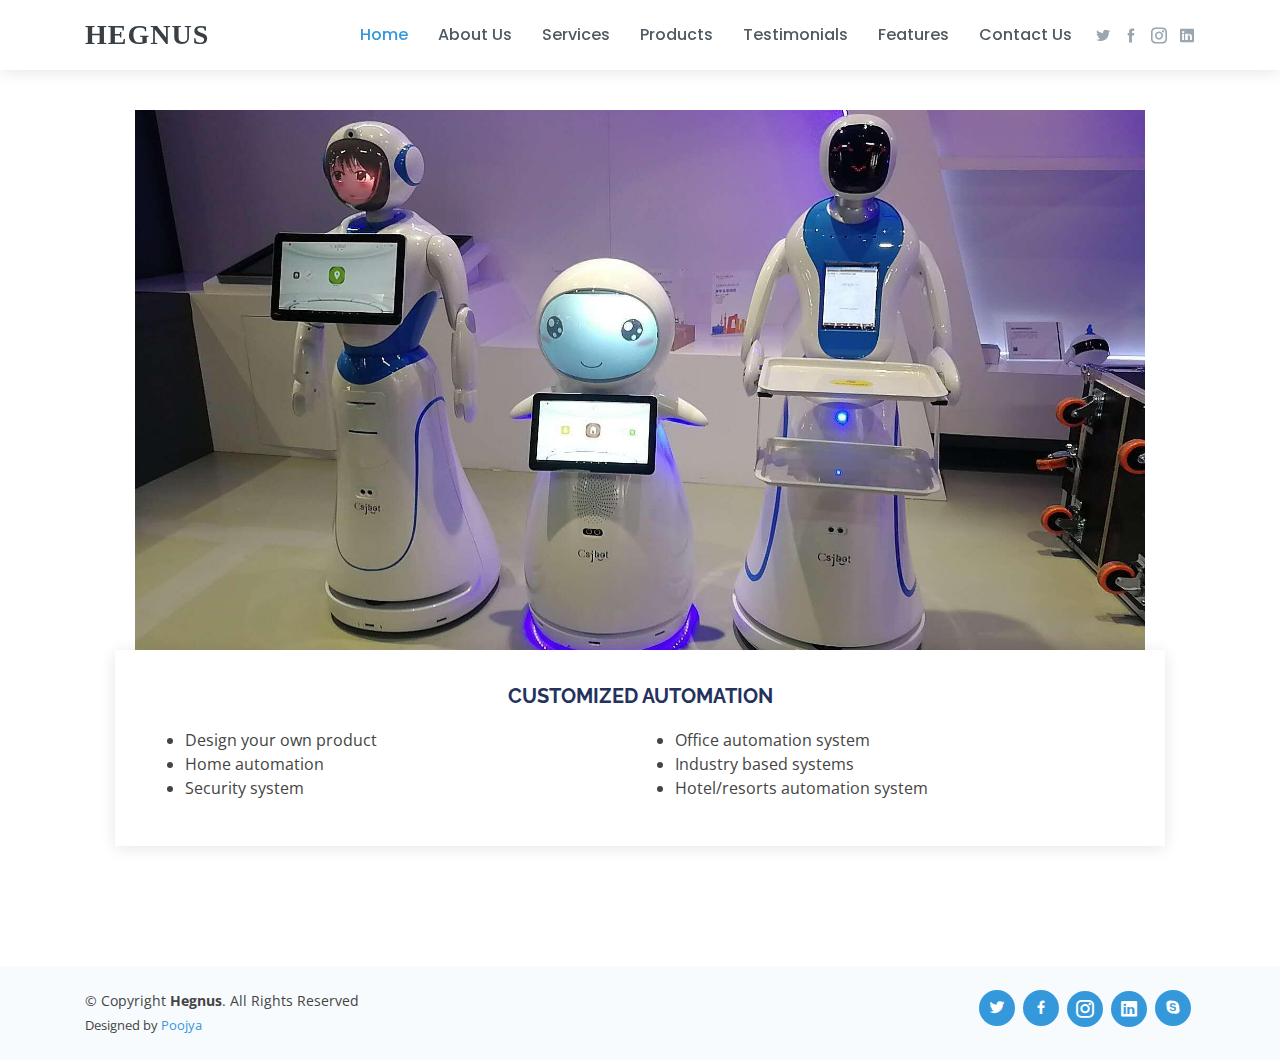
<file: customized-automation.html>
<!DOCTYPE html>
<html lang="en">

<head>
  <meta charset="utf-8">
  <meta content="width=device-width, initial-scale=1.0" name="viewport">

  <title>HEGNUS - Customized Automation</title>
  <meta content="" name="descriptison">
  <meta content="" name="keywords">

  <!-- Favicons -->
  <link href="assets/img/h-icon.jfif" rel="icon">
  <link href="assets/img/h-icon.jfif" rel="apple-touch-icon">

  <!-- Google Fonts -->
  <link href="https://fonts.googleapis.com/css?family=Open+Sans:300,300i,400,400i,600,600i,700,700i|Raleway:300,300i,400,400i,500,500i,600,600i,700,700i|Poppins:300,300i,400,400i,500,500i,600,600i,700,700i" rel="stylesheet">

  <!-- Vendor CSS Files -->
  <link href="assets/vendor/bootstrap/css/bootstrap.min.css" rel="stylesheet">
  <link href="assets/vendor/icofont/icofont.min.css" rel="stylesheet">
  <link href="assets/vendor/boxicons/css/boxicons.min.css" rel="stylesheet">
  <link href="assets/vendor/venobox/venobox.css" rel="stylesheet">
  <link href="assets/vendor/owl.carousel/assets/owl.carousel.min.css" rel="stylesheet">

  <!-- Template Main CSS File -->
  <link href="assets/css/style.css" rel="stylesheet">
    <style>.event-list .card {
  border: 0;
  padding: 0 30px;
  margin-bottom: 60px;
  position: relative;
        width: 1600px;
}

.event-list .card-img {
  width: calc(100% + 60px);
  margin-left: -30px;
  overflow: hidden;
  z-index: 9;
  border-radius: 0;
}

.event-list .card-img img {
  max-width: 100%;
  transition: all 0.3s ease-in-out;
    width: 1600px;
    padding: 50px;
    height: 650px;
}

.event-list .card-body {
  z-index: 10;
  background: #fff;
  border-top: 4px solid #fff;
  padding: 30px;
  box-shadow: 0px 2px 15px rgba(0, 0, 0, 0.1);
  margin-top: -60px;
  transition: 0.3s;
}

.event-list .card-title {
  font-weight: 700;
  text-align: center;
  margin-bottom: 20px;
  color: #24325d;
}

.event-list .card-title a {
  color: #24325d;
  transition: 0.3s;
}

.event-list .card-text {
  color: #5e5e5e;
}

.event-list .read-more a {
  color: #777777;
  text-transform: uppercase;
  font-weight: 600;
  font-size: 12px;
  transition: 0.3s;
}

.event-list .read-more a:hover {
  color: #006fbe;
}

.event-list .card:hover img {
  transform: scale(1.1);
}

.event-list .card:hover .card-body {
  border-color: #006fbe;
}

.event-list .card:hover .card-body .card-title a {
  color: #006fbe;
}
</style>

  
</head>

<body>

  <!-- ======= Header ======= -->
  <header id="header" class="fixed-top d-flex align-items-center">
    <div class="container d-flex align-items-center">

      <div class="logo mr-auto">
        <h1 style="font-family: serif"><a href="index.html">HEGNUS</a></h1>
        <!-- Uncomment below if you prefer to use an image logo -->
        <!-- <a href="index.html"><img src="assets/img/logo.png" alt="" class="img-fluid"></a>-->
      </div>

      <nav class="nav-menu d-none d-lg-block">
        <ul>
          <li class="active"><a href="index.html">Home</a></li>
          
          <li><a href="#about">About Us</a></li>
          <li><a href="#services">Services</a></li>
          <li><a href="#portfolio">Products</a></li>
          <li><a href="#testimonials">Testimonials</a></li>
          <li><a href='#team'>Features</a></li>    
          <li><a href="#contact">Contact Us</a></li>
      

        </ul>
      </nav><!-- .nav-menu -->
      
      <div class="header-social-links">
        <a href="#" class="twitter"><i class="icofont-twitter"></i></a>
        <a href="#" class="facebook"><i class="icofont-facebook"></i></a>
        <a href="#" class="instagram"><i class="icofont-instagram"></i></a>
        <a href="#" class="linkedin"><i class="icofont-linkedin"></i></a>
      </div>
    
      </div>
  </header><!-- End Header -->

  <main id="main">

    
    
    <!-- ======= Event List Section ======= -->
    <section id="event-list" class="event-list">
      <div class="container">

        <div class="row">
          <div class="col-md-12 d-flex align-items-stretch">
            <div class="card">
              <div class="card-img">
                <img src="assets/img/Customise.jpg" alt="...">
              </div>
              <div class="card-body">
                <h5 class="card-title">CUSTOMIZED AUTOMATION</h5>
                
                <p class="card-text"></p>
                  <ul style="text-align: left">
              
               <div class="row">
               <div class="col-md-6" "col-lg-6" "col-sm-6" "col-xs-6">
                   
                   <li>Design your own product</li>
                   <li>Home automation</li>
                   <li>Security system</li>
             
            </div>
               <div class="col-md-6" "col-lg-6" "col-sm-6" "col-xs-6">
              <li>Office automation system</li>
              <li>Industry based systems</li>
               
              <li>Hotel/resorts automation system</li>
              
              
                   </div></div>
              </ul>
              </div>
            </div>
          </div>
          
        </div>

      </div>
    </section><!-- End Event List Section -->

  </main><!-- End #main -->

  <!-- ======= Footer ======= -->
  <footer id="footer">
    <div class="container d-md-flex py-4">

      <div class="mr-md-auto text-center text-md-left">
        <div class="copyright">
          &copy; Copyright <strong><span>Hegnus</span></strong>. All Rights Reserved
        </div>
        <div class="credits">
         
          Designed by <a href="">Poojya</a>
        </div>
      </div>
      <div class="social-links text-center text-md-right pt-3 pt-md-0">
        <a href="#" class="twitter"><i class="bx bxl-twitter"></i></a>
        <a href="#" class="facebook"><i class="bx bxl-facebook"></i></a>
        <a href="https://www.instagram.com/hegnusoffical/?hl=en" class="instagram"><i class="icofont-instagram"></i></a>
        <a href="linkedin.com/in/hegnus-automation-0ba4251a0" class="linkedin"><i class="icofont-linkedin"></i></a>
        <a href="#" class="google-plus"><i class="bx bxl-skype"></i></a>
        
      </div>
    </div>
  </footer><!-- End Footer -->

  <a href="#" class="back-to-top"><i class="icofont-simple-up"></i></a>

  <!-- Vendor JS Files -->
  <script src="assets/vendor/jquery/jquery.min.js"></script>
  <script src="assets/vendor/bootstrap/js/bootstrap.bundle.min.js"></script>
  <script src="assets/vendor/jquery.easing/jquery.easing.min.js"></script>
  <script src="assets/vendor/php-email-form/validate.js"></script>
  <script src="assets/vendor/owl.carousel/owl.carousel.min.js"></script>
  <script src="assets/vendor/venobox/venobox.min.js"></script>
  <script src="assets/vendor/isotope-layout/isotope.pkgd.min.js"></script>

  <!-- Template Main JS File -->
  <script src="assets/js/main.js"></script>

</body>

</html>
</file>
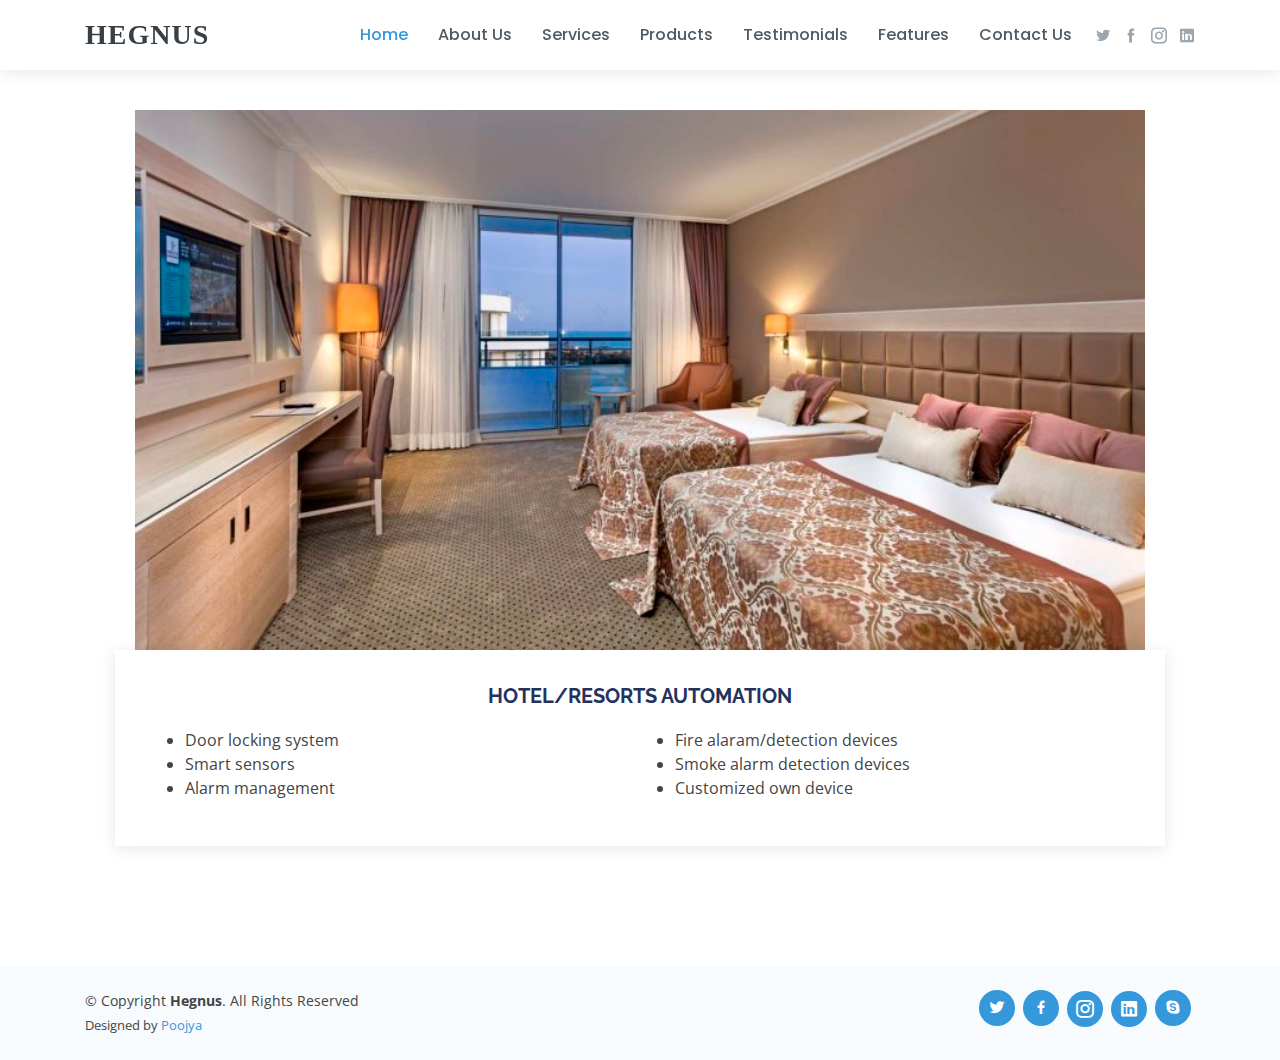
<file: hotel-resort.html>
<!DOCTYPE html>
<html lang="en">

<head>
  <meta charset="utf-8">
  <meta content="width=device-width, initial-scale=1.0" name="viewport">

  <title>HEGNUS - Hotel/Resorts Automation</title>
  <meta content="" name="descriptison">
  <meta content="" name="keywords">

  <!-- Favicons -->
  <link href="assets/img/h-icon.jfif" rel="icon">
  <link href="assets/img/h-icon.jfif" rel="apple-touch-icon">

  <!-- Google Fonts -->
  <link href="https://fonts.googleapis.com/css?family=Open+Sans:300,300i,400,400i,600,600i,700,700i|Raleway:300,300i,400,400i,500,500i,600,600i,700,700i|Poppins:300,300i,400,400i,500,500i,600,600i,700,700i" rel="stylesheet">

  <!-- Vendor CSS Files -->
  <link href="assets/vendor/bootstrap/css/bootstrap.min.css" rel="stylesheet">
  <link href="assets/vendor/icofont/icofont.min.css" rel="stylesheet">
  <link href="assets/vendor/boxicons/css/boxicons.min.css" rel="stylesheet">
  <link href="assets/vendor/venobox/venobox.css" rel="stylesheet">
  <link href="assets/vendor/owl.carousel/assets/owl.carousel.min.css" rel="stylesheet">

  <!-- Template Main CSS File -->
  <link href="assets/css/style.css" rel="stylesheet">
    <style>.event-list .card {
  border: 0;
  padding: 0 30px;
  margin-bottom: 60px;
  position: relative;
        width: 1600px;
}

.event-list .card-img {
  width: calc(100% + 60px);
  margin-left: -30px;
  overflow: hidden;
  z-index: 9;
  border-radius: 0;
}

.event-list .card-img img {
  max-width: 100%;
  transition: all 0.3s ease-in-out;
   padding: 50px;
    width: 1600px;
    height: 650px;
    
}

.event-list .card-body {
  z-index: 10;
  background: #fff;
  border-top: 4px solid #fff;
  padding: 30px;
  box-shadow: 0px 2px 15px rgba(0, 0, 0, 0.1);
  margin-top: -60px;
  transition: 0.3s;
}

.event-list .card-title {
  font-weight: 700;
  text-align: center;
  margin-bottom: 20px;
  color: #24325d;
}

.event-list .card-title a {
  color: #24325d;
  transition: 0.3s;
}

.event-list .card-text {
  color: #5e5e5e;
}

.event-list .read-more a {
  color: #777777;
  text-transform: uppercase;
  font-weight: 600;
  font-size: 12px;
  transition: 0.3s;
}

.event-list .read-more a:hover {
  color: #006fbe;
}

.event-list .card:hover img {
  transform: scale(1.1);
}

.event-list .card:hover .card-body {
  border-color: #006fbe;
}

.event-list .card:hover .card-body .card-title a {
  color: #006fbe;
}
</style>

  
</head>

<body>

  <!-- ======= Header ======= -->
  <header id="header" class="fixed-top d-flex align-items-center">
    <div class="container d-flex align-items-center">

      <div class="logo mr-auto">
        <h1 style="font-family: serif"><a href="index.html">HEGNUS</a></h1>
        <!-- Uncomment below if you prefer to use an image logo -->
        <!-- <a href="index.html"><img src="assets/img/logo.png" alt="" class="img-fluid"></a>-->
      </div>

      <nav class="nav-menu d-none d-lg-block">
        <ul>
          <li class="active"><a href="index.html">Home</a></li>
          
          <li><a href="#about">About Us</a></li>
          <li><a href="#services">Services</a></li>
          <li><a href="#portfolio">Products</a></li>
          <li><a href="#testimonials">Testimonials</a></li>
          <li><a href='#team'>Features</a></li>    
          <li><a href="#contact">Contact Us</a></li>
      

        </ul>
      </nav><!-- .nav-menu -->
      
      <div class="header-social-links">
        <a href="#" class="twitter"><i class="icofont-twitter"></i></a>
        <a href="#" class="facebook"><i class="icofont-facebook"></i></a>
        <a href="#" class="instagram"><i class="icofont-instagram"></i></a>
        <a href="#" class="linkedin"><i class="icofont-linkedin"></i></a>
      </div>
    
      </div>
  </header><!-- End Header -->

  <main id="main">

    
    
    <!-- ======= Event List Section ======= -->
    <section id="event-list" class="event-list">
      <div class="container">

        <div class="row">
          <div class="col-md-12 d-flex align-items-stretch">
            <div class="card">
              <div class="card-img">
                <img src="assets/img/hotel.jpg" alt="...">
              </div>
              <div class="card-body">
                <h5 class="card-title">HOTEL/RESORTS AUTOMATION</h5>
                
                <p class="card-text"></p>
                  <ul style="text-align: left">
              
               <div class="row">
               <div class="col-md-6" "col-lg-6" "col-sm-6" "col-xs-6">
                   
                   <li>Door locking system</li>
                   <li>Smart sensors</li>
                   <li>Alarm management</li>
             
            </div>
               <div class="col-md-6" "col-lg-6" "col-sm-6" "col-xs-6">
              <li>Fire alaram/detection devices</li>
              <li>Smoke alarm detection devices</li>
               
              <li>Customized own device</li>
              
              
                   </div></div>
              </ul>
              </div>
            </div>
          </div>
          
        </div>

      </div>
    </section><!-- End Event List Section -->

  </main><!-- End #main -->

  <!-- ======= Footer ======= -->
  <footer id="footer">
    <div class="container d-md-flex py-4">

      <div class="mr-md-auto text-center text-md-left">
        <div class="copyright">
          &copy; Copyright <strong><span>Hegnus</span></strong>. All Rights Reserved
        </div>
        <div class="credits">
         
          Designed by <a href="">Poojya</a>
        </div>
      </div>
      <div class="social-links text-center text-md-right pt-3 pt-md-0">
        <a href="#" class="twitter"><i class="bx bxl-twitter"></i></a>
        <a href="#" class="facebook"><i class="bx bxl-facebook"></i></a>
        <a href="https://www.instagram.com/hegnusoffical/?hl=en" class="instagram"><i class="icofont-instagram"></i></a>
        <a href="linkedin.com/in/hegnus-automation-0ba4251a0" class="linkedin"><i class="icofont-linkedin"></i></a>
        <a href="#" class="google-plus"><i class="bx bxl-skype"></i></a>
        
      </div>
    </div>
  </footer><!-- End Footer -->

  <a href="#" class="back-to-top"><i class="icofont-simple-up"></i></a>

  <!-- Vendor JS Files -->
  <script src="assets/vendor/jquery/jquery.min.js"></script>
  <script src="assets/vendor/bootstrap/js/bootstrap.bundle.min.js"></script>
  <script src="assets/vendor/jquery.easing/jquery.easing.min.js"></script>
  <script src="assets/vendor/php-email-form/validate.js"></script>
  <script src="assets/vendor/owl.carousel/owl.carousel.min.js"></script>
  <script src="assets/vendor/venobox/venobox.min.js"></script>
  <script src="assets/vendor/isotope-layout/isotope.pkgd.min.js"></script>

  <!-- Template Main JS File -->
  <script src="assets/js/main.js"></script>

</body>

</html>
</file>
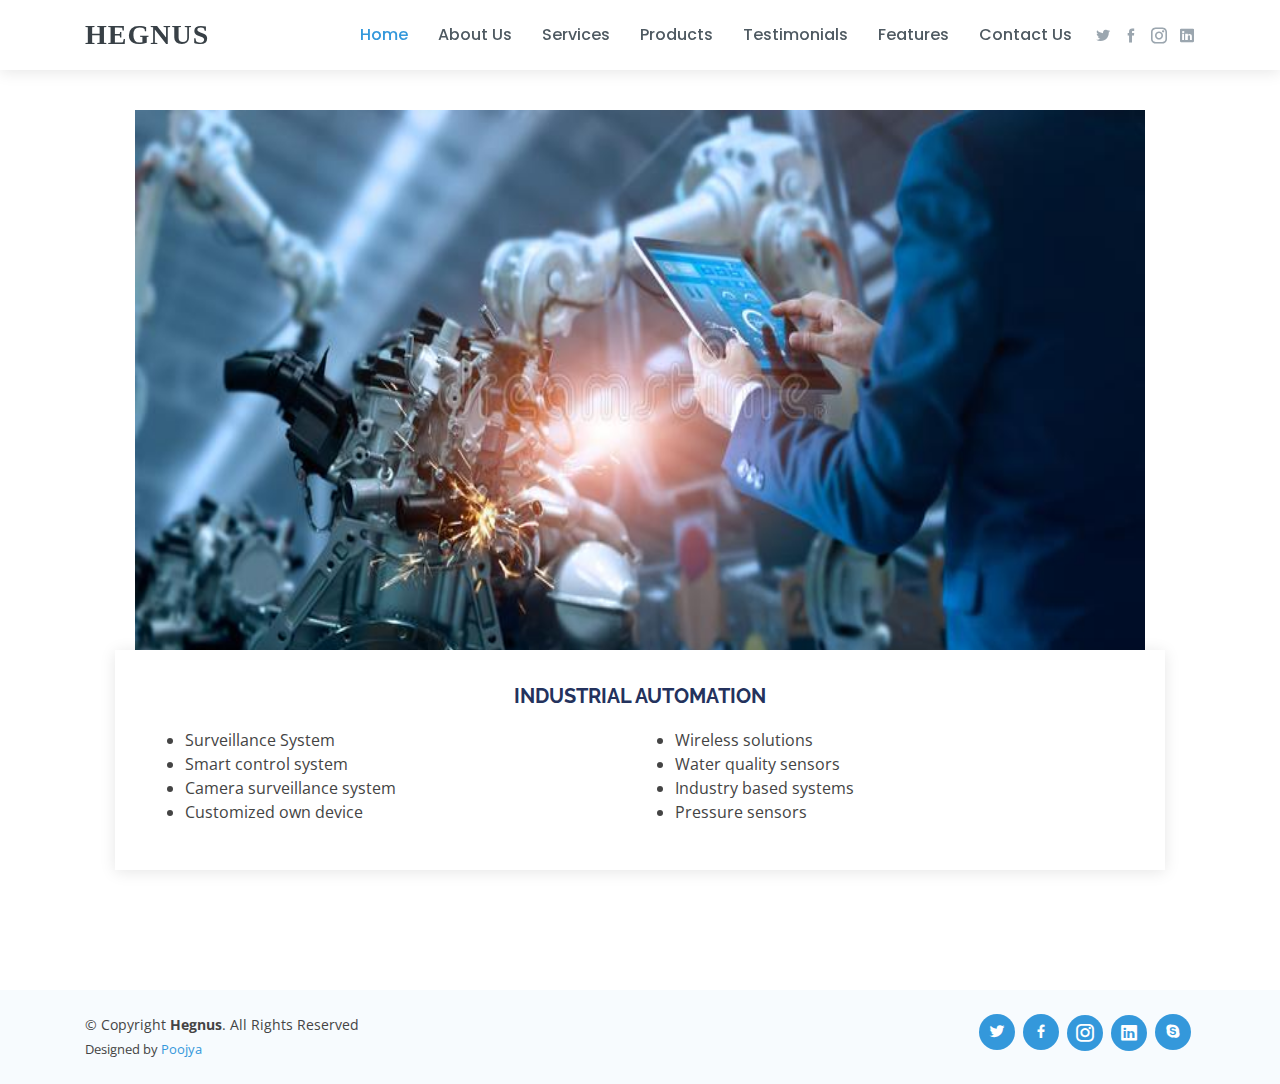
<file: industrial-automation.html>
<!DOCTYPE html>
<html lang="en">

<head>
  <meta charset="utf-8">
  <meta content="width=device-width, initial-scale=1.0" name="viewport">

  <title>HEGNUS - Industrial Automation</title>
  <meta content="" name="descriptison">
  <meta content="" name="keywords">

  <!-- Favicons -->
  <link href="assets/img/h-icon.jfif" rel="icon">
  <link href="assets/img/h-icon.jfif" rel="apple-touch-icon">

  <!-- Google Fonts -->
  <link href="https://fonts.googleapis.com/css?family=Open+Sans:300,300i,400,400i,600,600i,700,700i|Raleway:300,300i,400,400i,500,500i,600,600i,700,700i|Poppins:300,300i,400,400i,500,500i,600,600i,700,700i" rel="stylesheet">

  <!-- Vendor CSS Files -->
  <link href="assets/vendor/bootstrap/css/bootstrap.min.css" rel="stylesheet">
  <link href="assets/vendor/icofont/icofont.min.css" rel="stylesheet">
  <link href="assets/vendor/boxicons/css/boxicons.min.css" rel="stylesheet">
  <link href="assets/vendor/venobox/venobox.css" rel="stylesheet">
  <link href="assets/vendor/owl.carousel/assets/owl.carousel.min.css" rel="stylesheet">

  <!-- Template Main CSS File -->
  <link href="assets/css/style.css" rel="stylesheet">
    <style>.event-list .card {
  border: 0;
  padding: 0 30px;
  margin-bottom: 60px;
  position: relative;
        width: 1600px;
}

.event-list .card-img {
  width: calc(100% + 60px);
  margin-left: -30px;
  overflow: hidden;
  z-index: 9;
  border-radius: 0;
}

.event-list .card-img img {
  max-width: 100%;
  transition: all 0.3s ease-in-out;
    padding: 50px;
    width: 1600px;
    height: 650px;
}

.event-list .card-body {
  z-index: 10;
  background: #fff;
  border-top: 4px solid #fff;
  padding: 30px;
  box-shadow: 0px 2px 15px rgba(0, 0, 0, 0.1);
  margin-top: -60px;
  transition: 0.3s;
}

.event-list .card-title {
  font-weight: 700;
  text-align: center;
  margin-bottom: 20px;
  color: #24325d;
}

.event-list .card-title a {
  color: #24325d;
  transition: 0.3s;
}

.event-list .card-text {
  color: #5e5e5e;
}

.event-list .read-more a {
  color: #777777;
  text-transform: uppercase;
  font-weight: 600;
  font-size: 12px;
  transition: 0.3s;
}

.event-list .read-more a:hover {
  color: #006fbe;
}

.event-list .card:hover img {
  transform: scale(1.1);
}

.event-list .card:hover .card-body {
  border-color: #006fbe;
}

.event-list .card:hover .card-body .card-title a {
  color: #006fbe;
}
</style>

  
</head>

<body>

  <!-- ======= Header ======= -->
  <header id="header" class="fixed-top d-flex align-items-center">
    <div class="container d-flex align-items-center">

      <div class="logo mr-auto">
        <h1 style="font-family: serif"><a href="index.html">HEGNUS</a></h1>
        <!-- Uncomment below if you prefer to use an image logo -->
        <!-- <a href="index.html"><img src="assets/img/logo.png" alt="" class="img-fluid"></a>-->
      </div>

      <nav class="nav-menu d-none d-lg-block">
        <ul>
          <li class="active"><a href="index.html">Home</a></li>
          
          <li><a href="#about">About Us</a></li>
          <li><a href="#services">Services</a></li>
          <li><a href="#portfolio">Products</a></li>
          <li><a href="#testimonials">Testimonials</a></li>
          <li><a href='#team'>Features</a></li>    
          <li><a href="#contact">Contact Us</a></li>
      

        </ul>
      </nav><!-- .nav-menu -->
      
      <div class="header-social-links">
        <a href="#" class="twitter"><i class="icofont-twitter"></i></a>
        <a href="#" class="facebook"><i class="icofont-facebook"></i></a>
        <a href="#" class="instagram"><i class="icofont-instagram"></i></a>
        <a href="#" class="linkedin"><i class="icofont-linkedin"></i></a>
      </div>
    
      </div>
  </header><!-- End Header -->

  <main id="main">

    
    
    <!-- ======= Event List Section ======= -->
    <section id="event-list" class="event-list">
      <div class="container">

        <div class="row">
          <div class="col-md-12 d-flex align-items-stretch">
            <div class="card">
              <div class="card-img">
                <img src="assets/img/industrial.jpg" alt="...">
              </div>
              <div class="card-body">
                <h5 class="card-title">INDUSTRIAL AUTOMATION</h5>
                
                <p class="card-text"></p>
                  <ul style="text-align: left">
              
               <div class="row">
               <div class="col-md-6" "col-lg-6" "col-sm-6" "col-xs-6">
                   
                   <li>Surveillance System</li>
                   <li>Smart control system</li>
                   <li>Camera surveillance system </li>
                   <li>Customized own device</li>
             
            </div>
               <div class="col-md-6" "col-lg-6" "col-sm-6" "col-xs-6">
              <li>Wireless solutions</li>
              <li>Water quality sensors</li>
               
              <li>Industry based systems</li>
                   <li>Pressure sensors</li>
              
              
                   </div></div>
              </ul>
              </div>
            </div>
          </div>
          
        </div>

      </div>
    </section><!-- End Event List Section -->

  </main><!-- End #main -->

  <!-- ======= Footer ======= -->
  <footer id="footer">
    <div class="container d-md-flex py-4">

      <div class="mr-md-auto text-center text-md-left">
        <div class="copyright">
          &copy; Copyright <strong><span>Hegnus</span></strong>. All Rights Reserved
        </div>
        <div class="credits">
         
          Designed by <a href="">Poojya</a>
        </div>
      </div>
      <div class="social-links text-center text-md-right pt-3 pt-md-0">
        <a href="#" class="twitter"><i class="bx bxl-twitter"></i></a>
        <a href="#" class="facebook"><i class="bx bxl-facebook"></i></a>
        <a href="https://www.instagram.com/hegnusoffical/?hl=en" class="instagram"><i class="icofont-instagram"></i></a>
        <a href="linkedin.com/in/hegnus-automation-0ba4251a0" class="linkedin"><i class="icofont-linkedin"></i></a>
        <a href="#" class="google-plus"><i class="bx bxl-skype"></i></a>
        
      </div>
    </div>
  </footer><!-- End Footer -->

  <a href="#" class="back-to-top"><i class="icofont-simple-up"></i></a>

  <!-- Vendor JS Files -->
  <script src="assets/vendor/jquery/jquery.min.js"></script>
  <script src="assets/vendor/bootstrap/js/bootstrap.bundle.min.js"></script>
  <script src="assets/vendor/jquery.easing/jquery.easing.min.js"></script>
  <script src="assets/vendor/php-email-form/validate.js"></script>
  <script src="assets/vendor/owl.carousel/owl.carousel.min.js"></script>
  <script src="assets/vendor/venobox/venobox.min.js"></script>
  <script src="assets/vendor/isotope-layout/isotope.pkgd.min.js"></script>

  <!-- Template Main JS File -->
  <script src="assets/js/main.js"></script>

</body>

</html>
</file>
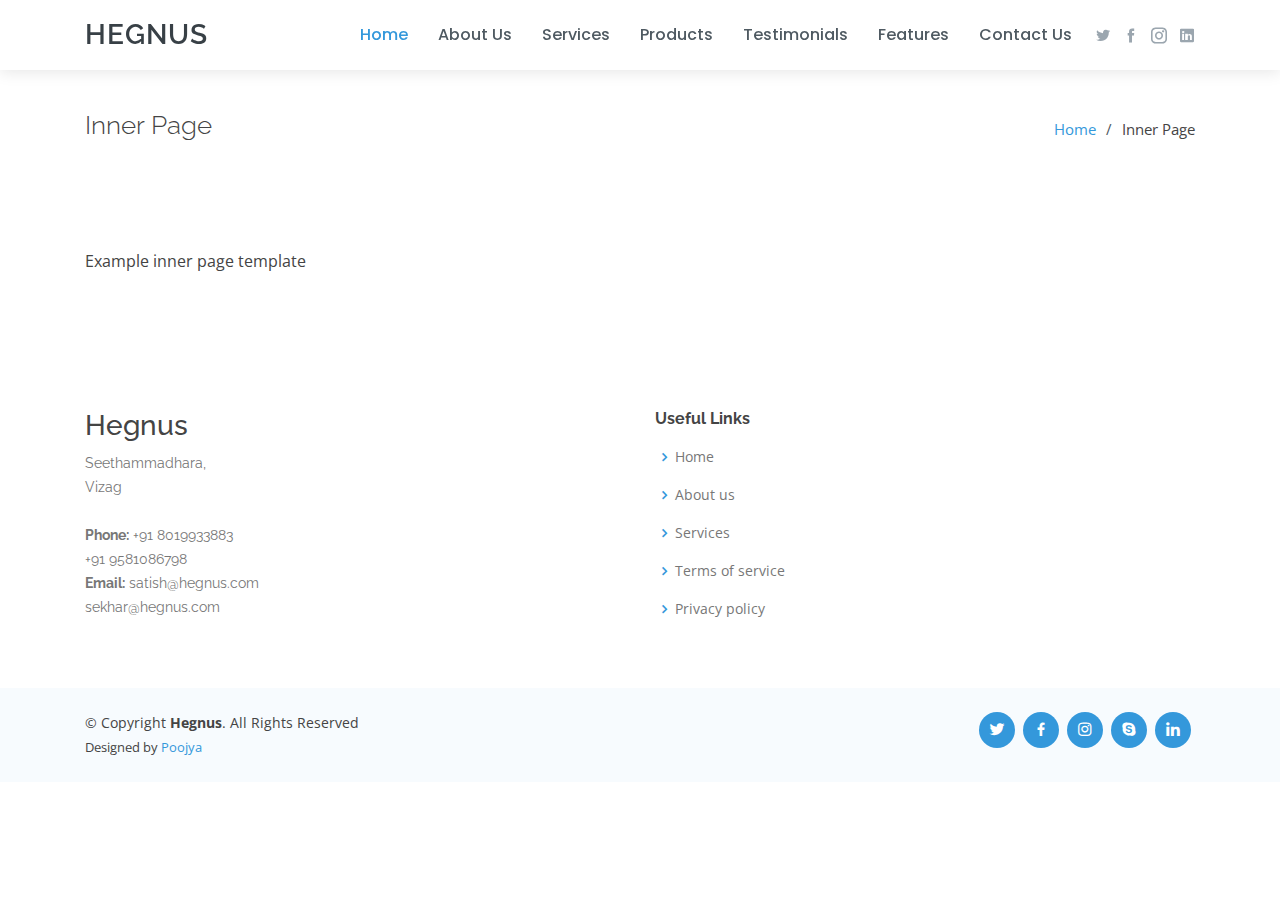
<file: inner-page.html>
<!DOCTYPE html>
<html lang="en">

<head>
  <meta charset="utf-8">
  <meta content="width=device-width, initial-scale=1.0" name="viewport">

  <title>Inner Page - hegnus</title>
  <meta content="" name="descriptison">
  <meta content="" name="keywords">

  <!-- Favicons -->
  <link href="assets/img/h-icon.jfif" rel="icon">
  <link href="assets/img/h-icon.jfif" rel="apple-touch-icon">

  <!-- Google Fonts -->
  <link href="https://fonts.googleapis.com/css?family=Open+Sans:300,300i,400,400i,600,600i,700,700i|Raleway:300,300i,400,400i,500,500i,600,600i,700,700i|Poppins:300,300i,400,400i,500,500i,600,600i,700,700i" rel="stylesheet">

  <!-- Vendor CSS Files -->
  <link href="assets/vendor/bootstrap/css/bootstrap.min.css" rel="stylesheet">
  <link href="assets/vendor/icofont/icofont.min.css" rel="stylesheet">
  <link href="assets/vendor/boxicons/css/boxicons.min.css" rel="stylesheet">
  <link href="assets/vendor/venobox/venobox.css" rel="stylesheet">
  <link href="assets/vendor/owl.carousel/assets/owl.carousel.min.css" rel="stylesheet">

  <!-- Template Main CSS File -->
  <link href="assets/css/style.css" rel="stylesheet">

  
</head>

<body>

  <!-- ======= Header ======= -->
  <header id="header" class="fixed-top d-flex align-items-center">
    <div class="container d-flex align-items-center">

      <div class="logo mr-auto">
        <h1><a href="index.html">HEGNUS</a></h1>
        <!-- Uncomment below if you prefer to use an image logo -->
        <!-- <a href="index.html"><img src="assets/img/logo.png" alt="" class="img-fluid"></a>-->
      </div>

      <nav class="nav-menu d-none d-lg-block">
        <ul>
         <li class="active"><a href="index.html">Home</a></li>
          
          <li><a href="#about">About Us</a></li>
          <li><a href="#services">Services</a></li>
          <li><a href="#portfolio">Products</a></li>
          <li><a href="#testimonials">Testimonials</a></li>
          <li><a href='#team'>Features</a></li>    
          <li><a href="#contact">Contact Us</a></li>

        </ul>
      </nav><!-- .nav-menu -->

      <div class="header-social-links">
        <a href="#" class="twitter"><i class="icofont-twitter"></i></a>
        <a href="#" class="facebook"><i class="icofont-facebook"></i></a>
        <a href="#" class="instagram"><i class="icofont-instagram"></i></a>
        <a href="#" class="linkedin"><i class="icofont-linkedin"></i></a>
      </div>

    </div>
  </header><!-- End Header -->

  <main id="main">

    <!-- ======= Breadcrumbs ======= -->
    <section class="breadcrumbs">
      <div class="container">

        <div class="d-flex justify-content-between align-items-center">
          <h2>Inner Page</h2>
          <ol>
            <li><a href="index.html">Home</a></li>
            <li>Inner Page</li>
          </ol>
        </div>

      </div>
    </section><!-- End Breadcrumbs -->

    <section class="inner-page">
      <div class="container">
        <p>
          Example inner page template
        </p>
      </div>
    </section>

  </main><!-- End #main -->

  <!-- ======= Footer ======= -->
  <footer id="footer">

    <div class="footer-top">
      <div class="container">
        <div class="row">

          <div class="col-lg-6 col-md-6 footer-contact">
            <h3>Hegnus</h3>
            <p>
              Seethammadhara,<br>
              Vizag <br><br>
              <strong>Phone:</strong> +91 8019933883<br>+91 9581086798<br>
              <strong>Email:</strong> satish@hegnus.com<br>
sekhar@hegnus.com
            </p>
          </div>

          <div class="col-lg-6 col-md-6 footer-links">
            <h4>Useful Links</h4>
            <ul>
              <li><i class="bx bx-chevron-right"></i> <a href="#">Home</a></li>
              <li><i class="bx bx-chevron-right"></i> <a href="#">About us</a></li>
              <li><i class="bx bx-chevron-right"></i> <a href="#">Services</a></li>
              <li><i class="bx bx-chevron-right"></i> <a href="#">Terms of service</a></li>
              <li><i class="bx bx-chevron-right"></i> <a href="#">Privacy policy</a></li>
            </ul>
          </div>

          

          

        </div>
      </div>
    </div>

    <div class="container d-md-flex py-4">

      <div class="mr-md-auto text-center text-md-left">
        <div class="copyright">
          &copy; Copyright <strong><span>Hegnus</span></strong>. All Rights Reserved
        </div>
        <div class="credits">
          
          Designed by <a href="">Poojya</a>
        </div>
      </div>
      <div class="social-links text-center text-md-right pt-3 pt-md-0">
        <a href="#" class="twitter"><i class="bx bxl-twitter"></i></a>
        <a href="#" class="facebook"><i class="bx bxl-facebook"></i></a>
        <a href="#" class="instagram"><i class="bx bxl-instagram"></i></a>
        <a href="#" class="google-plus"><i class="bx bxl-skype"></i></a>
        <a href="#" class="linkedin"><i class="bx bxl-linkedin"></i></a>
      </div>
    </div>
  </footer><!-- End Footer -->

  <a href="#" class="back-to-top"><i class="icofont-simple-up"></i></a>

  <!-- Vendor JS Files -->
  <script src="assets/vendor/jquery/jquery.min.js"></script>
  <script src="assets/vendor/bootstrap/js/bootstrap.bundle.min.js"></script>
  <script src="assets/vendor/jquery.easing/jquery.easing.min.js"></script>
  <script src="assets/vendor/php-email-form/validate.js"></script>
  <script src="assets/vendor/waypoints/jquery.waypoints.min.js"></script>
  <script src="assets/vendor/counterup/counterup.min.js"></script>
  <script src="assets/vendor/isotope-layout/isotope.pkgd.min.js"></script>
  <script src="assets/vendor/venobox/venobox.min.js"></script>
  <script src="assets/vendor/owl.carousel/owl.carousel.min.js"></script>

  <!-- Template Main JS File -->
  <script src="assets/js/main.js"></script>

</body>

</html>
</file>
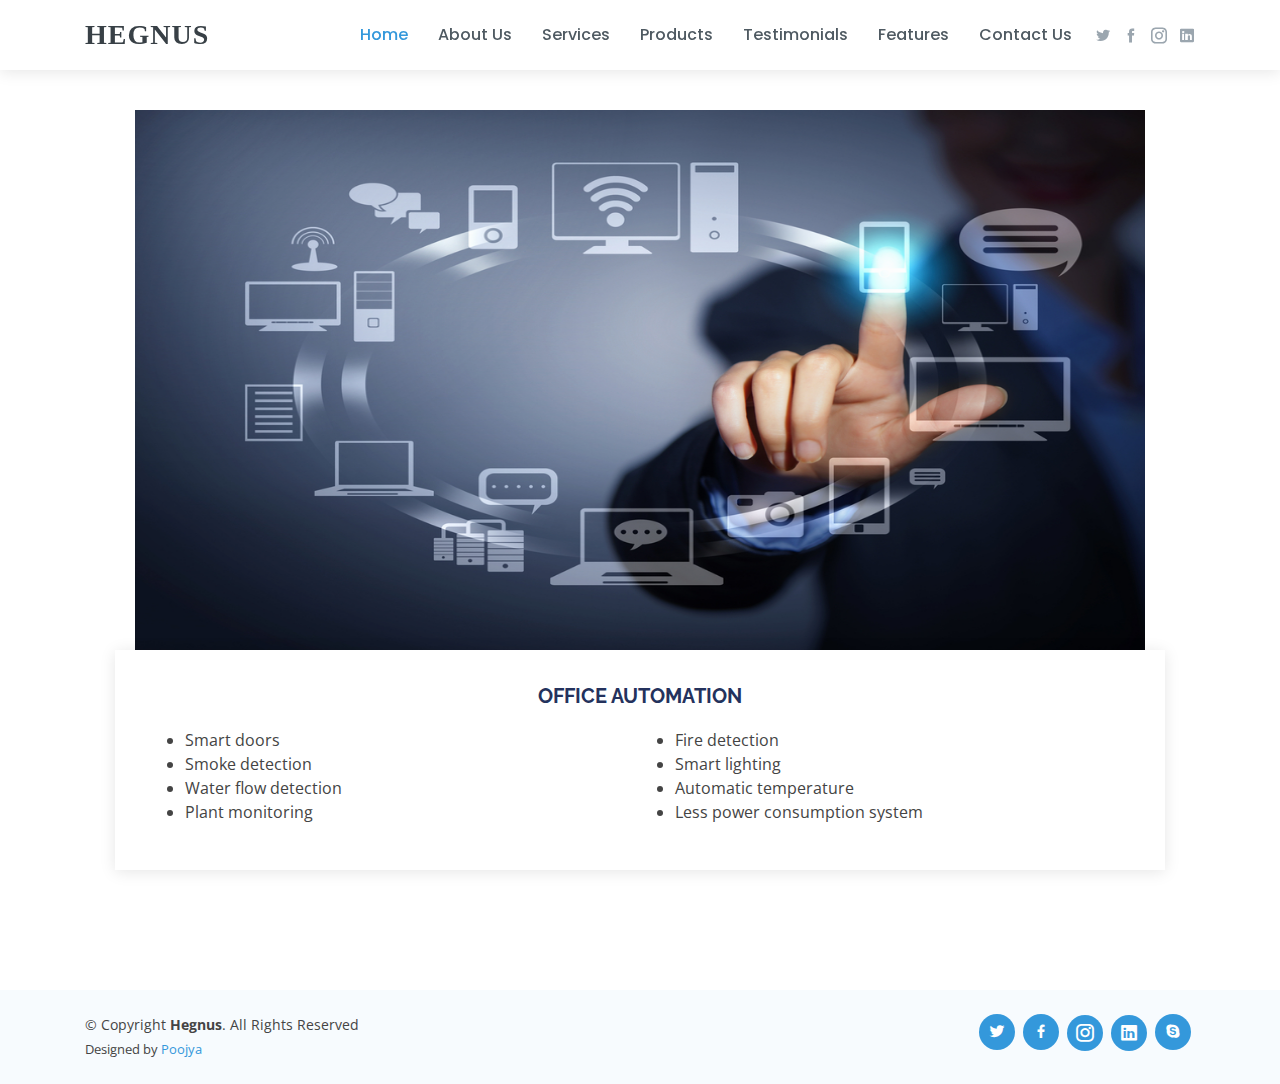
<file: office-automation.html>
<!DOCTYPE html>
<html lang="en">

<head>
  <meta charset="utf-8">
  <meta content="width=device-width, initial-scale=1.0" name="viewport">

  <title>HEGNUS - Office Automation</title>
  <meta content="" name="descriptison">
  <meta content="" name="keywords">

  <!-- Favicons -->
  <link href="assets/img/h-icon.jfif" rel="icon">
  <link href="assets/img/h-icon.jfif" rel="apple-touch-icon">

  <!-- Google Fonts -->
  <link href="https://fonts.googleapis.com/css?family=Open+Sans:300,300i,400,400i,600,600i,700,700i|Raleway:300,300i,400,400i,500,500i,600,600i,700,700i|Poppins:300,300i,400,400i,500,500i,600,600i,700,700i" rel="stylesheet">

  <!-- Vendor CSS Files -->
  <link href="assets/vendor/bootstrap/css/bootstrap.min.css" rel="stylesheet">
  <link href="assets/vendor/icofont/icofont.min.css" rel="stylesheet">
  <link href="assets/vendor/boxicons/css/boxicons.min.css" rel="stylesheet">
  <link href="assets/vendor/venobox/venobox.css" rel="stylesheet">
  <link href="assets/vendor/owl.carousel/assets/owl.carousel.min.css" rel="stylesheet">

  <!-- Template Main CSS File -->
  <link href="assets/css/style.css" rel="stylesheet">
    <style>.event-list .card {
  border: 0;
  padding: 0 30px;
  margin-bottom: 60px;
  position: relative;
        width: 1600px;
}

.event-list .card-img {
  width: calc(100% + 60px);
  margin-left: -30px;
  overflow: hidden;
  z-index: 9;
  border-radius: 0;
}

.event-list .card-img img {
  max-width: 100%;
  transition: all 0.3s ease-in-out;
    padding: 50px;
    width: 1600px;
    height: 650px;
}

.event-list .card-body {
  z-index: 10;
  background: #fff;
  border-top: 4px solid #fff;
  padding: 30px;
  box-shadow: 0px 2px 15px rgba(0, 0, 0, 0.1);
  margin-top: -60px;
  transition: 0.3s;
}

.event-list .card-title {
  font-weight: 700;
  text-align: center;
  margin-bottom: 20px;
  color: #24325d;
}

.event-list .card-title a {
  color: #24325d;
  transition: 0.3s;
}

.event-list .card-text {
  color: #5e5e5e;
}

.event-list .read-more a {
  color: #777777;
  text-transform: uppercase;
  font-weight: 600;
  font-size: 12px;
  transition: 0.3s;
}

.event-list .read-more a:hover {
  color: #006fbe;
}

.event-list .card:hover img {
  transform: scale(1.1);
}

.event-list .card:hover .card-body {
  border-color: #006fbe;
}

.event-list .card:hover .card-body .card-title a {
  color: #006fbe;
}
</style>

  
</head>

<body>

  <!-- ======= Header ======= -->
  <header id="header" class="fixed-top d-flex align-items-center">
    <div class="container d-flex align-items-center">

      <div class="logo mr-auto">
        <h1 style="font-family: serif"><a href="index.html">HEGNUS</a></h1>
        <!-- Uncomment below if you prefer to use an image logo -->
        <!-- <a href="index.html"><img src="assets/img/logo.png" alt="" class="img-fluid"></a>-->
      </div>

      <nav class="nav-menu d-none d-lg-block">
        <ul>
          <li class="active"><a href="index.html">Home</a></li>
          
          <li><a href="#about">About Us</a></li>
          <li><a href="#services">Services</a></li>
          <li><a href="#portfolio">Products</a></li>
          <li><a href="#testimonials">Testimonials</a></li>
          <li><a href='#team'>Features</a></li>    
          <li><a href="#contact">Contact Us</a></li>
      

        </ul>
      </nav><!-- .nav-menu -->
      
      <div class="header-social-links">
        <a href="#" class="twitter"><i class="icofont-twitter"></i></a>
        <a href="#" class="facebook"><i class="icofont-facebook"></i></a>
        <a href="#" class="instagram"><i class="icofont-instagram"></i></a>
        <a href="#" class="linkedin"><i class="icofont-linkedin"></i></a>
      </div>
    
      </div>
  </header><!-- End Header -->

  <main id="main">

    
    
    <!-- ======= Event List Section ======= -->
    <section id="event-list" class="event-list">
      <div class="container">

        <div class="row">
          <div class="col-md-12 d-flex align-items-stretch">
            <div class="card">
              <div class="card-img">
                <img src="assets/img/office.jpg" alt="...">
              </div>
              <div class="card-body">
                <h5 class="card-title">OFFICE AUTOMATION</h5>
                
                <p class="card-text"></p>
                  <ul style="text-align: left">
              
               <div class="row">
               <div class="col-md-6" "col-lg-6" "col-sm-6" "col-xs-6">
                   
                   <li>Smart doors</li>
                   <li>Smoke detection</li>
                   <li>Water flow detection</li>
                   <li>Plant monitoring</li>
             
            </div>
               <div class="col-md-6" "col-lg-6" "col-sm-6" "col-xs-6">
              <li>Fire detection</li>
              <li>Smart lighting</li>
               
              <li>Automatic temperature</li>
                   <li>Less power consumption system</li>
              
              
                   </div></div>
              </ul>
              </div>
            </div>
          </div>
          
        </div>

      </div>
    </section><!-- End Event List Section -->

  </main><!-- End #main -->

  <!-- ======= Footer ======= -->
  <footer id="footer">
    <div class="container d-md-flex py-4">

      <div class="mr-md-auto text-center text-md-left">
        <div class="copyright">
          &copy; Copyright <strong><span>Hegnus</span></strong>. All Rights Reserved
        </div>
        <div class="credits">
         
          Designed by <a href="">Poojya</a>
        </div>
      </div>
      <div class="social-links text-center text-md-right pt-3 pt-md-0">
        <a href="#" class="twitter"><i class="bx bxl-twitter"></i></a>
        <a href="#" class="facebook"><i class="bx bxl-facebook"></i></a>
        <a href="https://www.instagram.com/hegnusoffical/?hl=en" class="instagram"><i class="icofont-instagram"></i></a>
        <a href="linkedin.com/in/hegnus-automation-0ba4251a0" class="linkedin"><i class="icofont-linkedin"></i></a>
        <a href="#" class="google-plus"><i class="bx bxl-skype"></i></a>
        
      </div>
    </div>
  </footer><!-- End Footer -->

  <a href="#" class="back-to-top"><i class="icofont-simple-up"></i></a>

  <!-- Vendor JS Files -->
  <script src="assets/vendor/jquery/jquery.min.js"></script>
  <script src="assets/vendor/bootstrap/js/bootstrap.bundle.min.js"></script>
  <script src="assets/vendor/jquery.easing/jquery.easing.min.js"></script>
  <script src="assets/vendor/php-email-form/validate.js"></script>
  <script src="assets/vendor/owl.carousel/owl.carousel.min.js"></script>
  <script src="assets/vendor/venobox/venobox.min.js"></script>
  <script src="assets/vendor/isotope-layout/isotope.pkgd.min.js"></script>

  <!-- Template Main JS File -->
  <script src="assets/js/main.js"></script>

</body>

</html>
</file>
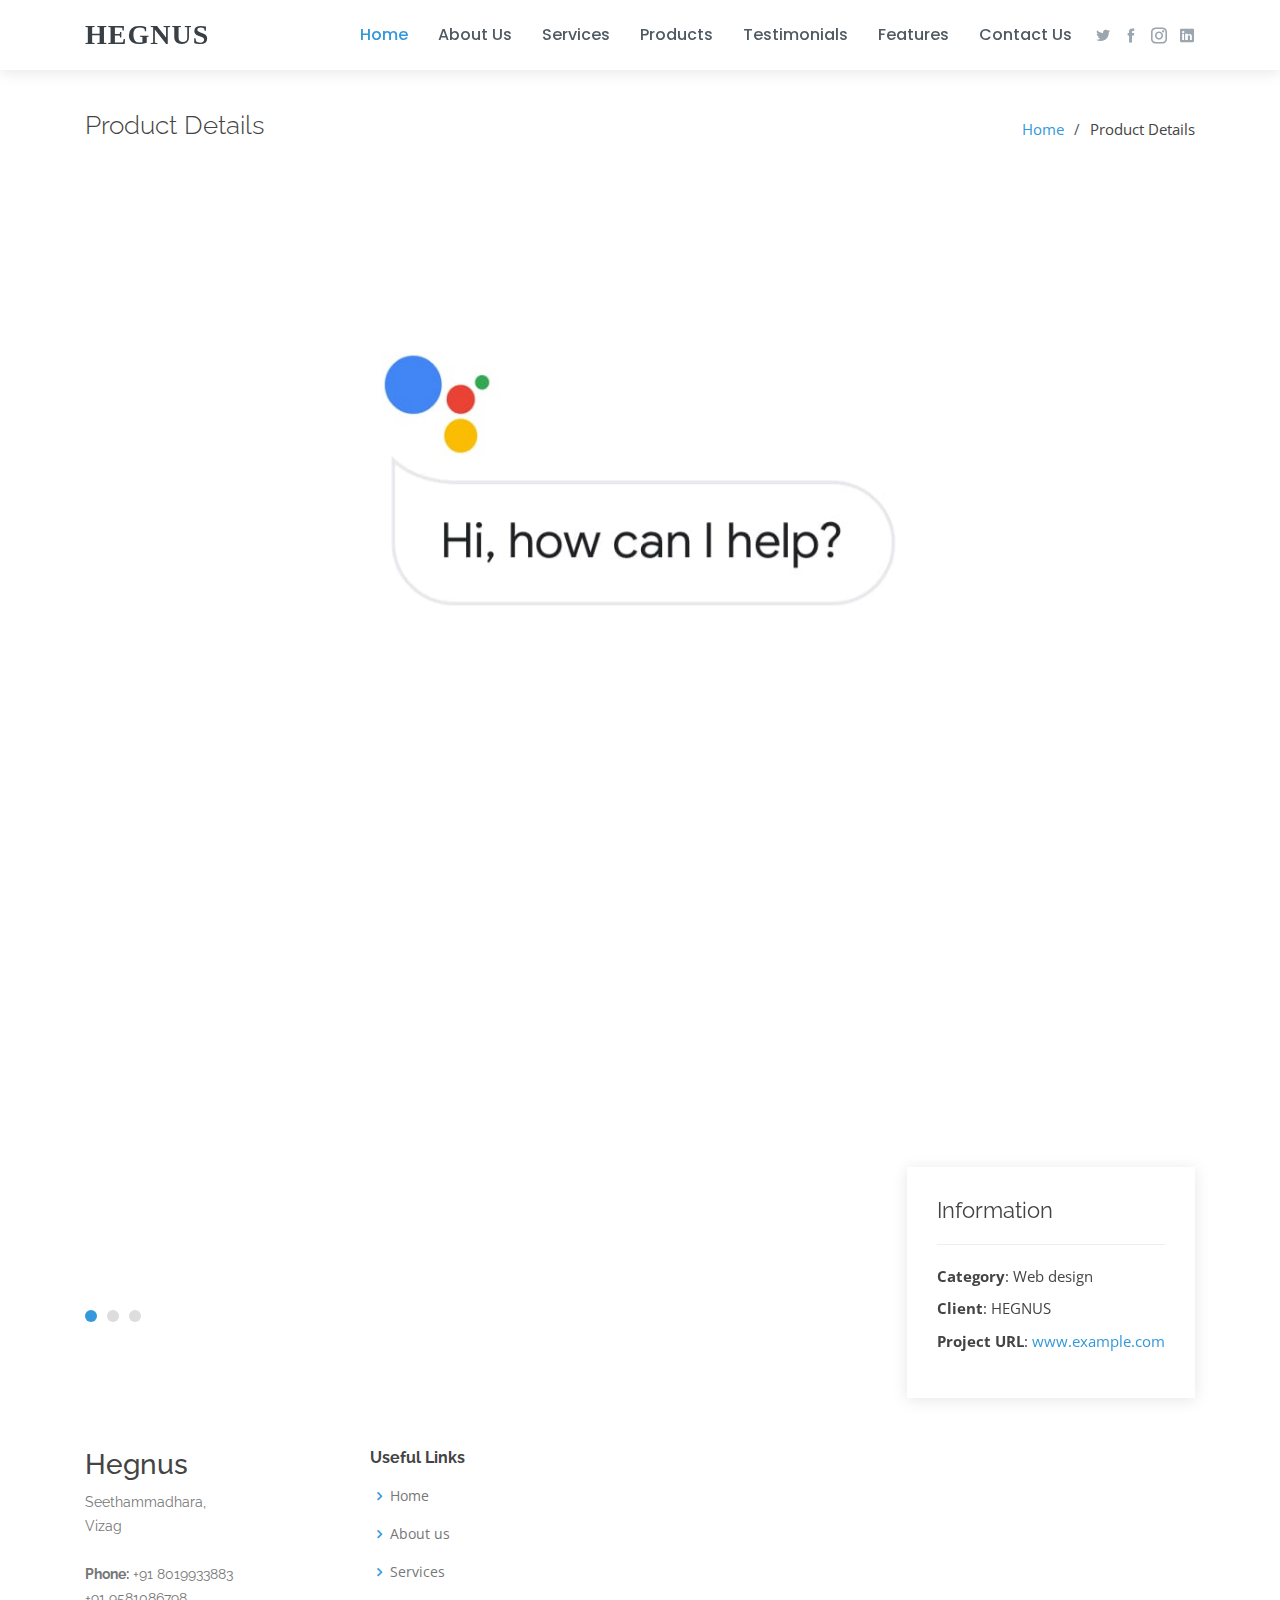
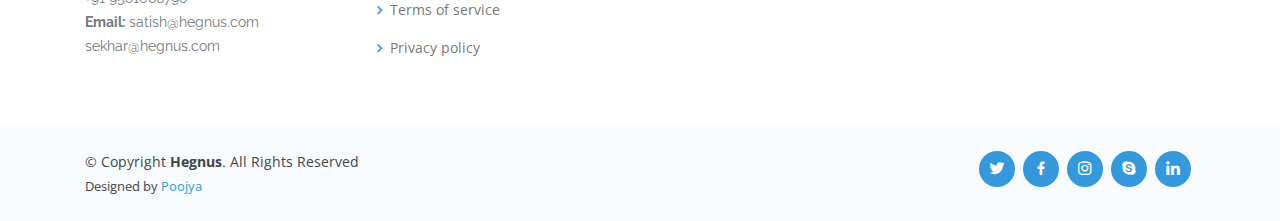
<file: portfolio-details.html>
<!DOCTYPE html>
<html lang="en">

<head>
  <meta charset="utf-8">
  <meta content="width=device-width, initial-scale=1.0" name="viewport">

  <title>Portfolio Details </title>
  <meta content="" name="descriptison">
  <meta content="" name="keywords">

  <!-- Favicons -->
  <link href="assets/img/h-icon.jfif" rel="icon">
  <link href="assets/img/h-icon.jfif" rel="apple-touch-icon">

  <!-- Google Fonts -->
  <link href="https://fonts.googleapis.com/css?family=Open+Sans:300,300i,400,400i,600,600i,700,700i|Raleway:300,300i,400,400i,500,500i,600,600i,700,700i|Poppins:300,300i,400,400i,500,500i,600,600i,700,700i" rel="stylesheet">

  <!-- Vendor CSS Files -->
  <link href="assets/vendor/bootstrap/css/bootstrap.min.css" rel="stylesheet">
  <link href="assets/vendor/icofont/icofont.min.css" rel="stylesheet">
  <link href="assets/vendor/boxicons/css/boxicons.min.css" rel="stylesheet">
  <link href="assets/vendor/venobox/venobox.css" rel="stylesheet">
  <link href="assets/vendor/owl.carousel/assets/owl.carousel.min.css" rel="stylesheet">

  <!-- Template Main CSS File -->
  <link href="assets/css/style.css" rel="stylesheet">

  
</head>

<body>

  <!-- ======= Header ======= -->
  <header id="header" class="fixed-top d-flex align-items-center">
    <div class="container d-flex align-items-center">

      <div class="logo mr-auto">
        <h1 style="font-family: serif"><a href="index.html">HEGNUS</a></h1>
        <!-- Uncomment below if you prefer to use an image logo -->
        <!-- <a href="index.html"><img src="assets/img/logo.png" alt="" class="img-fluid"></a>-->
      </div>

      <nav class="nav-menu d-none d-lg-block">
        <ul>
          <li class="active"><a href="index.html">Home</a></li>
          
          <li><a href="#about">About Us</a></li>
          <li><a href="#services">Services</a></li>
          <li><a href="#portfolio">Products</a></li>
          <li><a href="#testimonials">Testimonials</a></li>
          <li><a href='#team'>Features</a></li>    
          <li><a href="#contact">Contact Us</a></li>
      

        </ul>
      </nav><!-- .nav-menu -->
      
      <div class="header-social-links">
        <a href="#" class="twitter"><i class="icofont-twitter"></i></a>
        <a href="#" class="facebook"><i class="icofont-facebook"></i></a>
        <a href="#" class="instagram"><i class="icofont-instagram"></i></a>
        <a href="#" class="linkedin"><i class="icofont-linkedin"></i></a>
      </div>
    
      </div>
  </header><!-- End Header -->

  <main id="main">

    <!-- ======= Breadcrumbs ======= -->
    <section id="breadcrumbs" class="breadcrumbs">
      <div class="container">

        <div class="d-flex justify-content-between align-items-center">
          <h2>Product Details</h2>
          <ol>
            <li><a href="index.html">Home</a></li>
            <li>Product Details</li>
          </ol>
        </div>

      </div>
    </section><!-- End Breadcrumbs -->

    <!-- ======= Portfolio Details Section ======= -->
    <section id="portfolio-details" class="portfolio-details">
      <div class="container">

        <div class="portfolio-details-container">

          <div class="owl-carousel portfolio-details-carousel">
            
            <img src="assets/img/portfolio/home%20automation%20using%20google%20assistant.jpg" class="img-fluid" alt="">
              <img src="assets/img/portfolio/light%20dimmer.jpg" class="img-fluid" alt="">
            <img src="assets/img/portfolio/entire%20home%20automation%20using%20mobile%20phone.jpg" class="img-fluid" alt="">
          </div>

          <div class="portfolio-info">
            <h3>Information</h3>
            <ul>
              <li><strong>Category</strong>: Web design</li>
              <li><strong>Client</strong>: HEGNUS</li>
              
              <li><strong>Project URL</strong>: <a href="#">www.example.com</a></li>
            </ul>
          </div>

        </div>

        

      </div>
    </section><!-- End Portfolio Details Section -->

  </main><!-- End #main -->

  <!-- ======= Footer ======= -->
  <footer id="footer">

    <div class="footer-top">
      <div class="container">
        <div class="row">

          <div class="col-lg-3 col-md-6 footer-contact">
            <h3>Hegnus</h3>
            <p>
              Seethammadhara,<br>
              Vizag <br><br>
              <strong>Phone:</strong> +91 8019933883<br>+91 9581086798<br>
              <strong>Email:</strong> satish@hegnus.com<br>
sekhar@hegnus.com
            </p>
          </div>

          <div class="col-lg-3 col-md-6 footer-links">
            <h4>Useful Links</h4>
            <ul>
              <li><i class="bx bx-chevron-right"></i> <a href="#">Home</a></li>
              <li><i class="bx bx-chevron-right"></i> <a href="#">About us</a></li>
              <li><i class="bx bx-chevron-right"></i> <a href="#">Services</a></li>
              <li><i class="bx bx-chevron-right"></i> <a href="#">Terms of service</a></li>
              <li><i class="bx bx-chevron-right"></i> <a href="#">Privacy policy</a></li>
            </ul>
          </div>
</div>
      </div>
    </div>

    <div class="container d-md-flex py-4">

      <div class="mr-md-auto text-center text-md-left">
        <div class="copyright">
          &copy; Copyright <strong><span>Hegnus</span></strong>. All Rights Reserved
        </div>
        <div class="credits">
          <!-- All the links in the footer should remain intact. -->
          
          
         
          Designed by <a href="">Poojya</a>
        </div>
      </div>
      <div class="social-links text-center text-md-right pt-3 pt-md-0">
        <a href="#" class="twitter"><i class="bx bxl-twitter"></i></a>
        <a href="#" class="facebook"><i class="bx bxl-facebook"></i></a>
        <a href="#" class="instagram"><i class="bx bxl-instagram"></i></a>
        <a href="#" class="google-plus"><i class="bx bxl-skype"></i></a>
        <a href="#" class="linkedin"><i class="bx bxl-linkedin"></i></a>
      </div>
    </div>
  </footer><!-- End Footer -->

  <a href="#" class="back-to-top"><i class="icofont-simple-up"></i></a>

  <!-- Vendor JS Files -->
  <script src="assets/vendor/jquery/jquery.min.js"></script>
  <script src="assets/vendor/bootstrap/js/bootstrap.bundle.min.js"></script>
  <script src="assets/vendor/jquery.easing/jquery.easing.min.js"></script>
  <script src="assets/vendor/php-email-form/validate.js"></script>
  <script src="assets/vendor/waypoints/jquery.waypoints.min.js"></script>
  <script src="assets/vendor/counterup/counterup.min.js"></script>
  <script src="assets/vendor/isotope-layout/isotope.pkgd.min.js"></script>
  <script src="assets/vendor/venobox/venobox.min.js"></script>
  <script src="assets/vendor/owl.carousel/owl.carousel.min.js"></script>

  <!-- Template Main JS File -->
    <script src="assets/js/main.js"></script>

</body>

</html>
</file>
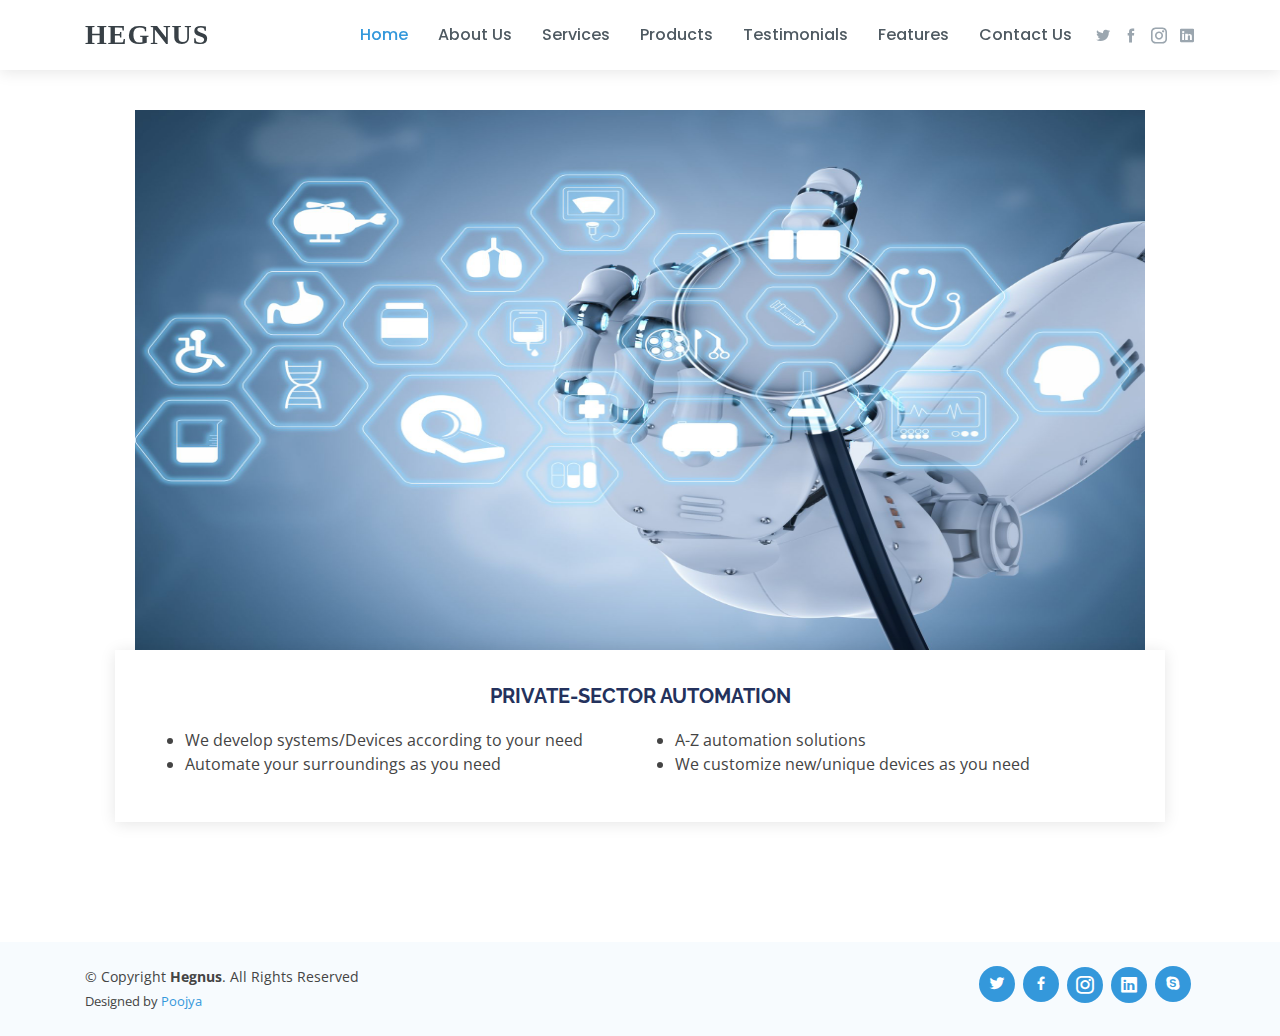
<file: private-sector-automation.html>
<!DOCTYPE html>
<html lang="en">

<head>
  <meta charset="utf-8">
  <meta content="width=device-width, initial-scale=1.0" name="viewport">

  <title>HEGNUS - Private-Sector Automation</title>
  <meta content="" name="descriptison">
  <meta content="" name="keywords">

  <!-- Favicons -->
  <link href="assets/img/h-icon.jfif" rel="icon">
  <link href="assets/img/h-icon.jfif" rel="apple-touch-icon">

  <!-- Google Fonts -->
  <link href="https://fonts.googleapis.com/css?family=Open+Sans:300,300i,400,400i,600,600i,700,700i|Raleway:300,300i,400,400i,500,500i,600,600i,700,700i|Poppins:300,300i,400,400i,500,500i,600,600i,700,700i" rel="stylesheet">

  <!-- Vendor CSS Files -->
  <link href="assets/vendor/bootstrap/css/bootstrap.min.css" rel="stylesheet">
  <link href="assets/vendor/icofont/icofont.min.css" rel="stylesheet">
  <link href="assets/vendor/boxicons/css/boxicons.min.css" rel="stylesheet">
  <link href="assets/vendor/venobox/venobox.css" rel="stylesheet">
  <link href="assets/vendor/owl.carousel/assets/owl.carousel.min.css" rel="stylesheet">

  <!-- Template Main CSS File -->
  <link href="assets/css/style.css" rel="stylesheet">
    <style>.event-list .card {
  border: 0;
  padding: 0 30px;
  margin-bottom: 60px;
  position: relative;
        width: 1600px;
}

.event-list .card-img {
  width: calc(100% + 60px);
  margin-left: -30px;
  overflow: hidden;
  z-index: 9;
  border-radius: 0;
}

.event-list .card-img img {
  max-width: 100%;
  transition: all 0.3s ease-in-out;
    padding: 50px;
    width: 1600px;
    height: 650px;
}

.event-list .card-body {
  z-index: 10;
  background: #fff;
  border-top: 4px solid #fff;
  padding: 30px;
  box-shadow: 0px 2px 15px rgba(0, 0, 0, 0.1);
  margin-top: -60px;
  transition: 0.3s;
}

.event-list .card-title {
  font-weight: 700;
  text-align: center;
  margin-bottom: 20px;
  color: #24325d;
}

.event-list .card-title a {
  color: #24325d;
  transition: 0.3s;
}

.event-list .card-text {
  color: #5e5e5e;
}

.event-list .read-more a {
  color: #777777;
  text-transform: uppercase;
  font-weight: 600;
  font-size: 12px;
  transition: 0.3s;
}

.event-list .read-more a:hover {
  color: #006fbe;
}

.event-list .card:hover img {
  transform: scale(1.1);
}

.event-list .card:hover .card-body {
  border-color: #006fbe;
}

.event-list .card:hover .card-body .card-title a {
  color: #006fbe;
}
</style>

  
</head>

<body>

  <!-- ======= Header ======= -->
  <header id="header" class="fixed-top d-flex align-items-center">
    <div class="container d-flex align-items-center">

      <div class="logo mr-auto">
        <h1 style="font-family: serif"><a href="index.html">HEGNUS</a></h1>
        <!-- Uncomment below if you prefer to use an image logo -->
        <!-- <a href="index.html"><img src="assets/img/logo.png" alt="" class="img-fluid"></a>-->
      </div>

      <nav class="nav-menu d-none d-lg-block">
        <ul>
          <li class="active"><a href="index.html">Home</a></li>
          
          <li><a href="#about">About Us</a></li>
          <li><a href="#services">Services</a></li>
          <li><a href="#portfolio">Products</a></li>
          <li><a href="#testimonials">Testimonials</a></li>
          <li><a href='#team'>Features</a></li>    
          <li><a href="#contact">Contact Us</a></li>
      

        </ul>
      </nav><!-- .nav-menu -->
      
      <div class="header-social-links">
        <a href="#" class="twitter"><i class="icofont-twitter"></i></a>
        <a href="#" class="facebook"><i class="icofont-facebook"></i></a>
        <a href="#" class="instagram"><i class="icofont-instagram"></i></a>
        <a href="#" class="linkedin"><i class="icofont-linkedin"></i></a>
      </div>
    
      </div>
  </header><!-- End Header -->

  <main id="main">

    
    
    <!-- ======= Event List Section ======= -->
    <section id="event-list" class="event-list">
      <div class="container">

        <div class="row">
          <div class="col-md-12 d-flex align-items-stretch">
            <div class="card">
              <div class="card-img">
                <img src="assets/img/private-sector.jpg" alt="...">
              </div>
              <div class="card-body">
                <h5 class="card-title">PRIVATE-SECTOR AUTOMATION</h5>
                
                <p class="card-text"></p>
                  <ul style="text-align: left">
              
               <div class="row">
               <div class="col-md-6" "col-lg-6" "col-sm-6" "col-xs-6">
                   
                   <li>We develop systems/Devices according to your need</li>
                   <li>Automate your surroundings as you need</li>
                   
             
            </div>
               <div class="col-md-6" "col-lg-6" "col-sm-6" "col-xs-6">
              <li>A-Z automation solutions</li>
              <li>We customize new/unique devices as you need</li>
               
              
              
              
                   </div></div>
              </ul>
              </div>
            </div>
          </div>
          
        </div>

      </div>
    </section><!-- End Event List Section -->

  </main><!-- End #main -->

  <!-- ======= Footer ======= -->
  <footer id="footer">
    <div class="container d-md-flex py-4">

      <div class="mr-md-auto text-center text-md-left">
        <div class="copyright">
          &copy; Copyright <strong><span>Hegnus</span></strong>. All Rights Reserved
        </div>
        <div class="credits">
         
          Designed by <a href="">Poojya</a>
        </div>
      </div>
      <div class="social-links text-center text-md-right pt-3 pt-md-0">
        <a href="#" class="twitter"><i class="bx bxl-twitter"></i></a>
        <a href="#" class="facebook"><i class="bx bxl-facebook"></i></a>
        <a href="https://www.instagram.com/hegnusoffical/?hl=en" class="instagram"><i class="icofont-instagram"></i></a>
        <a href="linkedin.com/in/hegnus-automation-0ba4251a0" class="linkedin"><i class="icofont-linkedin"></i></a>
        <a href="#" class="google-plus"><i class="bx bxl-skype"></i></a>
        
      </div>
    </div>
  </footer><!-- End Footer -->

  <a href="#" class="back-to-top"><i class="icofont-simple-up"></i></a>

  <!-- Vendor JS Files -->
  <script src="assets/vendor/jquery/jquery.min.js"></script>
  <script src="assets/vendor/bootstrap/js/bootstrap.bundle.min.js"></script>
  <script src="assets/vendor/jquery.easing/jquery.easing.min.js"></script>
  <script src="assets/vendor/php-email-form/validate.js"></script>
  <script src="assets/vendor/owl.carousel/owl.carousel.min.js"></script>
  <script src="assets/vendor/venobox/venobox.min.js"></script>
  <script src="assets/vendor/isotope-layout/isotope.pkgd.min.js"></script>

  <!-- Template Main JS File -->
  <script src="assets/js/main.js"></script>

</body>

</html>
</file>
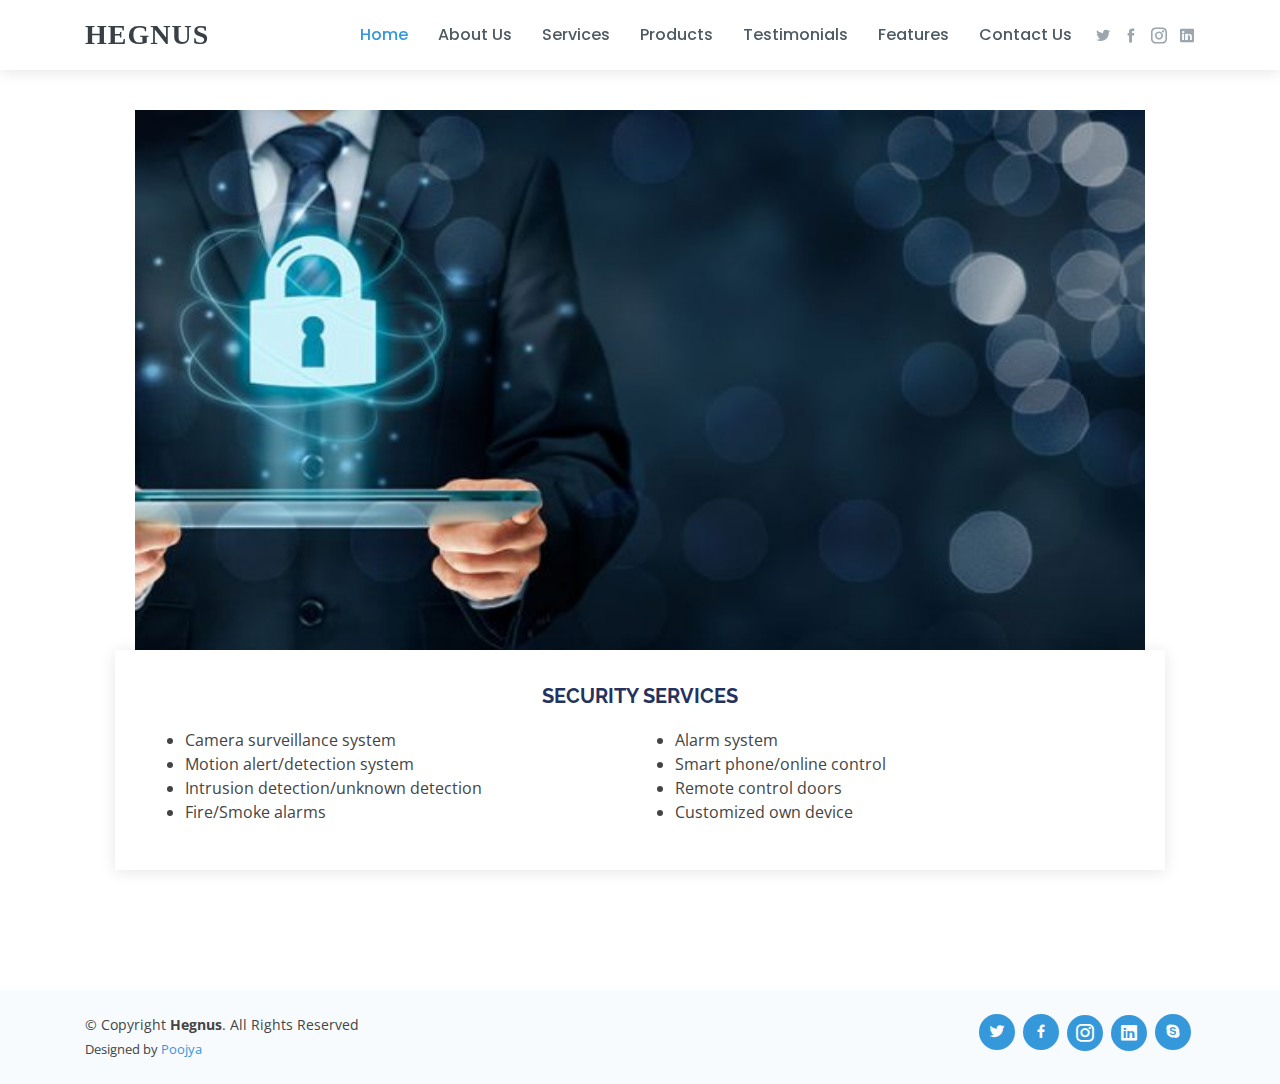
<file: security.html>
<!DOCTYPE html>
<html lang="en">

<head>
  <meta charset="utf-8">
  <meta content="width=device-width, initial-scale=1.0" name="viewport">

  <title>HEGNUS -Security Services</title>
  <meta content="" name="descriptison">
  <meta content="" name="keywords">

  <!-- Favicons -->
  <link href="assets/img/h-icon.jfif" rel="icon">
  <link href="assets/img/h-icon.jfif" rel="apple-touch-icon">

  <!-- Google Fonts -->
  <link href="https://fonts.googleapis.com/css?family=Open+Sans:300,300i,400,400i,600,600i,700,700i|Raleway:300,300i,400,400i,500,500i,600,600i,700,700i|Poppins:300,300i,400,400i,500,500i,600,600i,700,700i" rel="stylesheet">

  <!-- Vendor CSS Files -->
  <link href="assets/vendor/bootstrap/css/bootstrap.min.css" rel="stylesheet">
  <link href="assets/vendor/icofont/icofont.min.css" rel="stylesheet">
  <link href="assets/vendor/boxicons/css/boxicons.min.css" rel="stylesheet">
  <link href="assets/vendor/venobox/venobox.css" rel="stylesheet">
  <link href="assets/vendor/owl.carousel/assets/owl.carousel.min.css" rel="stylesheet">

  <!-- Template Main CSS File -->
  <link href="assets/css/style.css" rel="stylesheet">
    <style>.event-list .card {
  border: 0;
  padding: 0 30px;
  margin-bottom: 60px;
  position: relative;
        width: 1600px;
}

.event-list .card-img {
  width: calc(100% + 60px);
  margin-left: -30px;
  overflow: hidden;
  z-index: 9;
  border-radius: 0;
}

.event-list .card-img img {
  max-width: 100%;
  transition: all 0.3s ease-in-out;
    padding: 50px;
    width: 1600px;
    height: 650px;
}

.event-list .card-body {
  z-index: 10;
  background: #fff;
  border-top: 4px solid #fff;
  padding: 30px;
  box-shadow: 0px 2px 15px rgba(0, 0, 0, 0.1);
  margin-top: -60px;
  transition: 0.3s;
}

.event-list .card-title {
  font-weight: 700;
  text-align: center;
  margin-bottom: 20px;
  color: #24325d;
}

.event-list .card-title a {
  color: #24325d;
  transition: 0.3s;
}

.event-list .card-text {
  color: #5e5e5e;
}

.event-list .read-more a {
  color: #777777;
  text-transform: uppercase;
  font-weight: 600;
  font-size: 12px;
  transition: 0.3s;
}

.event-list .read-more a:hover {
  color: #006fbe;
}

.event-list .card:hover img {
  transform: scale(1.1);
}

.event-list .card:hover .card-body {
  border-color: #006fbe;
}

.event-list .card:hover .card-body .card-title a {
  color: #006fbe;
}
</style>

  
</head>

<body>

  <!-- ======= Header ======= -->
  <header id="header" class="fixed-top d-flex align-items-center">
    <div class="container d-flex align-items-center">

      <div class="logo mr-auto">
        <h1 style="font-family: serif"><a href="index.html">HEGNUS</a></h1>
        <!-- Uncomment below if you prefer to use an image logo -->
        <!-- <a href="index.html"><img src="assets/img/logo.png" alt="" class="img-fluid"></a>-->
      </div>

      <nav class="nav-menu d-none d-lg-block">
        <ul>
          <li class="active"><a href="index.html">Home</a></li>
          
          <li><a href="#about">About Us</a></li>
          <li><a href="#services">Services</a></li>
          <li><a href="#portfolio">Products</a></li>
          <li><a href="#testimonials">Testimonials</a></li>
          <li><a href='#team'>Features</a></li>    
          <li><a href="#contact">Contact Us</a></li>
      

        </ul>
      </nav><!-- .nav-menu -->
      
      <div class="header-social-links">
        <a href="#" class="twitter"><i class="icofont-twitter"></i></a>
        <a href="#" class="facebook"><i class="icofont-facebook"></i></a>
        <a href="#" class="instagram"><i class="icofont-instagram"></i></a>
        <a href="#" class="linkedin"><i class="icofont-linkedin"></i></a>
      </div>
    
      </div>
  </header><!-- End Header -->

  <main id="main">

    
    
    <!-- ======= Event List Section ======= -->
    <section id="event-list" class="event-list">
      <div class="container">

        <div class="row">
          <div class="col-md-12 d-flex align-items-stretch">
            <div class="card">
              <div class="card-img">
                <img src="assets/img/security.jpg" alt="...">
              </div>
              <div class="card-body">
                <h5 class="card-title">SECURITY SERVICES</h5>
                
                <p class="card-text"></p>
                  <ul style="text-align: left">
              
               <div class="row">
               <div class="col-md-6" "col-lg-6" "col-sm-6" "col-xs-6">
                   
                   <li>Camera surveillance system</li>
                   <li>Motion alert/detection system</li>
                   <li>Intrusion detection/unknown detection </li>
                   <li>Fire/Smoke alarms</li>
             
            </div>
               <div class="col-md-6" "col-lg-6" "col-sm-6" "col-xs-6">
              <li>Alarm system</li>
              <li>Smart phone/online control</li>
               
              <li>Remote control doors</li>
                   <li>Customized own device</li>
              
              
                   </div></div>
              </ul>
              </div>
            </div>
          </div>
          
        </div>

      </div>
    </section><!-- End Event List Section -->

  </main><!-- End #main -->

  <!-- ======= Footer ======= -->
  <footer id="footer">
    <div class="container d-md-flex py-4">

      <div class="mr-md-auto text-center text-md-left">
        <div class="copyright">
          &copy; Copyright <strong><span>Hegnus</span></strong>. All Rights Reserved
        </div>
        <div class="credits">
         
          Designed by <a href="">Poojya</a>
        </div>
      </div>
      <div class="social-links text-center text-md-right pt-3 pt-md-0">
        <a href="#" class="twitter"><i class="bx bxl-twitter"></i></a>
        <a href="#" class="facebook"><i class="bx bxl-facebook"></i></a>
        <a href="https://www.instagram.com/hegnusoffical/?hl=en" class="instagram"><i class="icofont-instagram"></i></a>
        <a href="linkedin.com/in/hegnus-automation-0ba4251a0" class="linkedin"><i class="icofont-linkedin"></i></a>
        <a href="#" class="google-plus"><i class="bx bxl-skype"></i></a>
        
      </div>
    </div>
  </footer><!-- End Footer -->

  <a href="#" class="back-to-top"><i class="icofont-simple-up"></i></a>

  <!-- Vendor JS Files -->
  <script src="assets/vendor/jquery/jquery.min.js"></script>
  <script src="assets/vendor/bootstrap/js/bootstrap.bundle.min.js"></script>
  <script src="assets/vendor/jquery.easing/jquery.easing.min.js"></script>
  <script src="assets/vendor/php-email-form/validate.js"></script>
  <script src="assets/vendor/owl.carousel/owl.carousel.min.js"></script>
  <script src="assets/vendor/venobox/venobox.min.js"></script>
  <script src="assets/vendor/isotope-layout/isotope.pkgd.min.js"></script>

  <!-- Template Main JS File -->
  <script src="assets/js/main.js"></script>

</body>

</html>
</file>
<file: assets/vendor/venobox/venobox.css>
/* ------ venobox.css --------*/
.vbox-overlay *, .vbox-overlay *:before, .vbox-overlay *:after{
    -webkit-backface-visibility: hidden;
    -webkit-box-sizing:border-box;
    -moz-box-sizing:border-box;
    box-sizing:border-box;
}
.vbox-overlay * { 
    -webkit-backface-visibility: visible;
    backface-visibility: visible;
}
.vbox-overlay{
    display: -webkit-flex;
    display: flex;
    -webkit-flex-direction: column;
    flex-direction: column;
    -webkit-justify-content: center;
    justify-content: center;
    -webkit-align-items: center;
    align-items: center;
    position: fixed;
    left: 0;
    top: 0;
    bottom: 0;
    right: 0;
    z-index: 999999;
}

/* ----- navigation ----- */
.vbox-title{
    width: 100%;
    height: 40px;
    float: left;
    text-align: center;
    line-height: 28px;
    font-size: 12px;
    padding: 6px 50px;
    overflow: hidden;
    position: fixed;
    display: none;
    left: 0;
    z-index: 89;
}
.vbox-close{
    cursor: pointer;
    position: fixed;
    top: -1px;
    right: 0;
    width: 50px;
    height: 40px;
    padding: 6px;
    display: block;
    background-position:10px center;
    overflow: hidden;
    font-size: 24px;
    line-height: 1;
    text-align: center;
    z-index: 99;
}
.vbox-left{
    cursor: pointer;
    position: fixed;
    left: 0;
    height: 40px;
    overflow: hidden;
    line-height: 28px;
    font-size: 12px;
    z-index: 99;
    display: flex;
    align-items:center;
}
.vbox-num{
    display: inline-block;
    margin: 6px 0 6px 15px;
}
/* ----- Social share ----- */
.vbox-share{
    line-height: 28px;
    font-size: 12px;
    overflow: hidden;
    position: fixed;
    left: 0;
    z-index: 98;
    display: flex;
    align-items:center;
    justify-content: center;
    width: 100%;
    text-align: center;
}
.vbox-share svg{
    max-height: 28px;
    width: 28px;
    z-index: 10;
    margin-left: 12px;
    margin-top: 6px;
    margin-bottom: 6px;
    vertical-align: middle;
}


/* ----- navigation ARROWS ----- */
.vbox-next, .vbox-prev{
    position: fixed;
    top: 50%;
    margin-top: -15px;
    overflow: hidden;
    cursor: pointer;
    display: block;
    width: 45px;
    height: 45px;
    z-index: 99;
}
.vbox-next span, .vbox-prev span{
    position: relative;
    width: 20px;
    height: 20px;
    border: 2px solid transparent;
    border-top-color: #B6B6B6;
    border-right-color: #B6B6B6;
    text-indent: -100px;
    position: absolute;
    top: 8px;
    display: block;
}
.vbox-prev{
    left: 15px;
}
.vbox-next{
    right: 15px;
}
.vbox-prev span{
    left: 10px;
    -ms-transform: rotate(-135deg);
    -webkit-transform: rotate(-135deg);
    transform: rotate(-135deg);
}
.vbox-next span{
    -ms-transform: rotate(45deg);
    -webkit-transform: rotate(45deg);
    transform: rotate(45deg);
    right: 10px;
}
/* ------- inline window ------ */
.vbox-inline{
    width: 420px;
    height: 315px;
    height: 70vh;
    padding: 10px;
    background: #fff;
    margin: 0 auto;
    overflow: auto;
    text-align: left;
}
/* ------- Video & iFrames window ------ */
.venoframe{
    max-width: 100%;
    width: 100%;
    border: none;
    width: 100%;
    height: 260px;
    height: 70vh;
}
.venoframe.vbvid{
    height: 260px;
}
@media (min-width: 768px) {
    .venoframe, .vbox-inline{
        width: 90%;
        height: 360px;
        height: 70vh;
    }
    .venoframe.vbvid{
        width: 640px;
        height: 360px;
    }
}
@media (min-width: 992px) {
    .venoframe, .vbox-inline{
        max-width: 1200px;
        width: 80%;
        height: 540px;
        height: 70vh;
    }
    .venoframe.vbvid{
        width: 960px;
        height: 540px;
    }
}
/* 
Please do NOT edit this part! 
or at least read this note: http://i.imgur.com/7C0ws9e.gif
*/
.vbox-open{
    overflow: hidden;
}
.vbox-container{
    position: absolute;
    left: 0;
    right: 0;
    top: 0;
    bottom: 0;
    overflow-x: hidden;
    overflow-y: scroll;
    overflow-scrolling: touch;
    -webkit-overflow-scrolling: touch;
    z-index: 20;
    max-height: 100%;

}

.vbox-content{
    text-align: center;
    float: left;
    width: 100%;
    position: relative;
    overflow: hidden;
    padding: 20px 4%;
}
.vbox-container img{
    max-width: 100%;
    height: auto;
}
.vbox-figlio{
    box-shadow: 0 0 12px rgba(0,0,0,0.19), 0 6px 6px rgba(0,0,0,0.23);
    max-width: 100%;
    text-align: initial;
}
img.vbox-figlio{
    -webkit-user-select: none;
-khtml-user-select: none;
-moz-user-select: none;
-o-user-select: none;
user-select: none;
}
.vbox-content.swipe-left{
    margin-left: -200px !important;
}
.vbox-content.swipe-right{
    margin-left: 200px !important;
}
.vbox-animated{
    webkit-transition: margin 300ms ease-out;
    transition: margin 300ms ease-out;
}

/* ---------- preloader ----------
 * SPINKIT 
 * http://tobiasahlin.com/spinkit/
-------------------------------- */
.sk-double-bounce,.sk-rotating-plane{width:40px;height:40px;margin:40px auto}.sk-rotating-plane{background-color:#333;-webkit-animation:sk-rotatePlane 1.2s infinite ease-in-out;animation:sk-rotatePlane 1.2s infinite ease-in-out}@-webkit-keyframes sk-rotatePlane{0%{-webkit-transform:perspective(120px) rotateX(0) rotateY(0);transform:perspective(120px) rotateX(0) rotateY(0)}50%{-webkit-transform:perspective(120px) rotateX(-180.1deg) rotateY(0);transform:perspective(120px) rotateX(-180.1deg) rotateY(0)}100%{-webkit-transform:perspective(120px) rotateX(-180deg) rotateY(-179.9deg);transform:perspective(120px) rotateX(-180deg) rotateY(-179.9deg)}}@keyframes sk-rotatePlane{0%{-webkit-transform:perspective(120px) rotateX(0) rotateY(0);transform:perspective(120px) rotateX(0) rotateY(0)}50%{-webkit-transform:perspective(120px) rotateX(-180.1deg) rotateY(0);transform:perspective(120px) rotateX(-180.1deg) rotateY(0)}100%{-webkit-transform:perspective(120px) rotateX(-180deg) rotateY(-179.9deg);transform:perspective(120px) rotateX(-180deg) rotateY(-179.9deg)}}.sk-double-bounce{position:relative}.sk-double-bounce .sk-child{width:100%;height:100%;border-radius:50%;background-color:#333;opacity:.6;position:absolute;top:0;left:0;-webkit-animation:sk-doubleBounce 2s infinite ease-in-out;animation:sk-doubleBounce 2s infinite ease-in-out}.sk-chasing-dots .sk-child,.sk-spinner-pulse,.sk-three-bounce .sk-child{background-color:#333;border-radius:100%}.sk-double-bounce .sk-double-bounce2{-webkit-animation-delay:-1s;animation-delay:-1s}@-webkit-keyframes sk-doubleBounce{0%,100%{-webkit-transform:scale(0);transform:scale(0)}50%{-webkit-transform:scale(1);transform:scale(1)}}@keyframes sk-doubleBounce{0%,100%{-webkit-transform:scale(0);transform:scale(0)}50%{-webkit-transform:scale(1);transform:scale(1)}}.sk-wave{margin:40px auto;width:50px;height:40px;text-align:center;font-size:10px}.sk-wave .sk-rect{background-color:#333;height:100%;width:6px;display:inline-block;-webkit-animation:sk-waveStretchDelay 1.2s infinite ease-in-out;animation:sk-waveStretchDelay 1.2s infinite ease-in-out}.sk-wave .sk-rect1{-webkit-animation-delay:-1.2s;animation-delay:-1.2s}.sk-wave .sk-rect2{-webkit-animation-delay:-1.1s;animation-delay:-1.1s}.sk-wave .sk-rect3{-webkit-animation-delay:-1s;animation-delay:-1s}.sk-wave .sk-rect4{-webkit-animation-delay:-.9s;animation-delay:-.9s}.sk-wave .sk-rect5{-webkit-animation-delay:-.8s;animation-delay:-.8s}@-webkit-keyframes sk-waveStretchDelay{0%,100%,40%{-webkit-transform:scaleY(.4);transform:scaleY(.4)}20%{-webkit-transform:scaleY(1);transform:scaleY(1)}}@keyframes sk-waveStretchDelay{0%,100%,40%{-webkit-transform:scaleY(.4);transform:scaleY(.4)}20%{-webkit-transform:scaleY(1);transform:scaleY(1)}}.sk-wandering-cubes{margin:40px auto;width:40px;height:40px;position:relative}.sk-wandering-cubes .sk-cube{background-color:#333;width:10px;height:10px;position:absolute;top:0;left:0;-webkit-animation:sk-wanderingCube 1.8s ease-in-out -1.8s infinite both;animation:sk-wanderingCube 1.8s ease-in-out -1.8s infinite both}.sk-chasing-dots,.sk-spinner-pulse{width:40px;height:40px;margin:40px auto}.sk-wandering-cubes .sk-cube2{-webkit-animation-delay:-.9s;animation-delay:-.9s}@-webkit-keyframes sk-wanderingCube{0%{-webkit-transform:rotate(0);transform:rotate(0)}25%{-webkit-transform:translateX(30px) rotate(-90deg) scale(.5);transform:translateX(30px) rotate(-90deg) scale(.5)}50%{-webkit-transform:translateX(30px) translateY(30px) rotate(-179deg);transform:translateX(30px) translateY(30px) rotate(-179deg)}50.1%{-webkit-transform:translateX(30px) translateY(30px) rotate(-180deg);transform:translateX(30px) translateY(30px) rotate(-180deg)}75%{-webkit-transform:translateX(0) translateY(30px) rotate(-270deg) scale(.5);transform:translateX(0) translateY(30px) rotate(-270deg) scale(.5)}100%{-webkit-transform:rotate(-360deg);transform:rotate(-360deg)}}@keyframes sk-wanderingCube{0%{-webkit-transform:rotate(0);transform:rotate(0)}25%{-webkit-transform:translateX(30px) rotate(-90deg) scale(.5);transform:translateX(30px) rotate(-90deg) scale(.5)}50%{-webkit-transform:translateX(30px) translateY(30px) rotate(-179deg);transform:translateX(30px) translateY(30px) rotate(-179deg)}50.1%{-webkit-transform:translateX(30px) translateY(30px) rotate(-180deg);transform:translateX(30px) translateY(30px) rotate(-180deg)}75%{-webkit-transform:translateX(0) translateY(30px) rotate(-270deg) scale(.5);transform:translateX(0) translateY(30px) rotate(-270deg) scale(.5)}100%{-webkit-transform:rotate(-360deg);transform:rotate(-360deg)}}.sk-spinner-pulse{-webkit-animation:sk-pulseScaleOut 1s infinite ease-in-out;animation:sk-pulseScaleOut 1s infinite ease-in-out}@-webkit-keyframes sk-pulseScaleOut{0%{-webkit-transform:scale(0);transform:scale(0)}100%{-webkit-transform:scale(1);transform:scale(1);opacity:0}}@keyframes sk-pulseScaleOut{0%{-webkit-transform:scale(0);transform:scale(0)}100%{-webkit-transform:scale(1);transform:scale(1);opacity:0}}.sk-chasing-dots{position:relative;text-align:center;-webkit-animation:sk-chasingDotsRotate 2s infinite linear;animation:sk-chasingDotsRotate 2s infinite linear}.sk-chasing-dots .sk-child{width:60%;height:60%;display:inline-block;position:absolute;top:0;-webkit-animation:sk-chasingDotsBounce 2s infinite ease-in-out;animation:sk-chasingDotsBounce 2s infinite ease-in-out}.sk-chasing-dots .sk-dot2{top:auto;bottom:0;-webkit-animation-delay:-1s;animation-delay:-1s}@-webkit-keyframes sk-chasingDotsRotate{100%{-webkit-transform:rotate(360deg);transform:rotate(360deg)}}@keyframes sk-chasingDotsRotate{100%{-webkit-transform:rotate(360deg);transform:rotate(360deg)}}@-webkit-keyframes sk-chasingDotsBounce{0%,100%{-webkit-transform:scale(0);transform:scale(0)}50%{-webkit-transform:scale(1);transform:scale(1)}}@keyframes sk-chasingDotsBounce{0%,100%{-webkit-transform:scale(0);transform:scale(0)}50%{-webkit-transform:scale(1);transform:scale(1)}}.sk-three-bounce{margin:40px auto;width:80px;text-align:center}.sk-three-bounce .sk-child{width:20px;height:20px;display:inline-block;-webkit-animation:sk-three-bounce 1.4s ease-in-out 0s infinite both;animation:sk-three-bounce 1.4s ease-in-out 0s infinite both}.sk-circle .sk-child:before,.sk-fading-circle .sk-circle:before{display:block;border-radius:100%;content:'';background-color:#333}.sk-three-bounce .sk-bounce1{-webkit-animation-delay:-.32s;animation-delay:-.32s}.sk-three-bounce .sk-bounce2{-webkit-animation-delay:-.16s;animation-delay:-.16s}@-webkit-keyframes sk-three-bounce{0%,100%,80%{-webkit-transform:scale(0);transform:scale(0)}40%{-webkit-transform:scale(1);transform:scale(1)}}@keyframes sk-three-bounce{0%,100%,80%{-webkit-transform:scale(0);transform:scale(0)}40%{-webkit-transform:scale(1);transform:scale(1)}}.sk-circle{margin:40px auto;width:40px;height:40px;position:relative}.sk-circle .sk-child{width:100%;height:100%;position:absolute;left:0;top:0}.sk-circle .sk-child:before{margin:0 auto;width:15%;height:15%;-webkit-animation:sk-circleBounceDelay 1.2s infinite ease-in-out both;animation:sk-circleBounceDelay 1.2s infinite ease-in-out both}.sk-circle .sk-circle2{-webkit-transform:rotate(30deg);-ms-transform:rotate(30deg);transform:rotate(30deg)}.sk-circle .sk-circle3{-webkit-transform:rotate(60deg);-ms-transform:rotate(60deg);transform:rotate(60deg)}.sk-circle .sk-circle4{-webkit-transform:rotate(90deg);-ms-transform:rotate(90deg);transform:rotate(90deg)}.sk-circle .sk-circle5{-webkit-transform:rotate(120deg);-ms-transform:rotate(120deg);transform:rotate(120deg)}.sk-circle .sk-circle6{-webkit-transform:rotate(150deg);-ms-transform:rotate(150deg);transform:rotate(150deg)}.sk-circle .sk-circle7{-webkit-transform:rotate(180deg);-ms-transform:rotate(180deg);transform:rotate(180deg)}.sk-circle .sk-circle8{-webkit-transform:rotate(210deg);-ms-transform:rotate(210deg);transform:rotate(210deg)}.sk-circle .sk-circle9{-webkit-transform:rotate(240deg);-ms-transform:rotate(240deg);transform:rotate(240deg)}.sk-circle .sk-circle10{-webkit-transform:rotate(270deg);-ms-transform:rotate(270deg);transform:rotate(270deg)}.sk-circle .sk-circle11{-webkit-transform:rotate(300deg);-ms-transform:rotate(300deg);transform:rotate(300deg)}.sk-circle .sk-circle12{-webkit-transform:rotate(330deg);-ms-transform:rotate(330deg);transform:rotate(330deg)}.sk-circle .sk-circle2:before{-webkit-animation-delay:-1.1s;animation-delay:-1.1s}.sk-circle .sk-circle3:before{-webkit-animation-delay:-1s;animation-delay:-1s}.sk-circle .sk-circle4:before{-webkit-animation-delay:-.9s;animation-delay:-.9s}.sk-circle .sk-circle5:before{-webkit-animation-delay:-.8s;animation-delay:-.8s}.sk-circle .sk-circle6:before{-webkit-animation-delay:-.7s;animation-delay:-.7s}.sk-circle .sk-circle7:before{-webkit-animation-delay:-.6s;animation-delay:-.6s}.sk-circle .sk-circle8:before{-webkit-animation-delay:-.5s;animation-delay:-.5s}.sk-circle .sk-circle9:before{-webkit-animation-delay:-.4s;animation-delay:-.4s}.sk-circle .sk-circle10:before{-webkit-animation-delay:-.3s;animation-delay:-.3s}.sk-circle .sk-circle11:before{-webkit-animation-delay:-.2s;animation-delay:-.2s}.sk-circle .sk-circle12:before{-webkit-animation-delay:-.1s;animation-delay:-.1s}@-webkit-keyframes sk-circleBounceDelay{0%,100%,80%{-webkit-transform:scale(0);transform:scale(0)}40%{-webkit-transform:scale(1);transform:scale(1)}}@keyframes sk-circleBounceDelay{0%,100%,80%{-webkit-transform:scale(0);transform:scale(0)}40%{-webkit-transform:scale(1);transform:scale(1)}}.sk-cube-grid{width:40px;height:40px;margin:40px auto}.sk-cube-grid .sk-cube{width:33.33%;height:33.33%;background-color:#333;float:left;-webkit-animation:sk-cubeGridScaleDelay 1.3s infinite ease-in-out;animation:sk-cubeGridScaleDelay 1.3s infinite ease-in-out}.sk-cube-grid .sk-cube1{-webkit-animation-delay:.2s;animation-delay:.2s}.sk-cube-grid .sk-cube2{-webkit-animation-delay:.3s;animation-delay:.3s}.sk-cube-grid .sk-cube3{-webkit-animation-delay:.4s;animation-delay:.4s}.sk-cube-grid .sk-cube4{-webkit-animation-delay:.1s;animation-delay:.1s}.sk-cube-grid .sk-cube5{-webkit-animation-delay:.2s;animation-delay:.2s}.sk-cube-grid .sk-cube6{-webkit-animation-delay:.3s;animation-delay:.3s}.sk-cube-grid .sk-cube7{-webkit-animation-delay:0ms;animation-delay:0ms}.sk-cube-grid .sk-cube8{-webkit-animation-delay:.1s;animation-delay:.1s}.sk-cube-grid .sk-cube9{-webkit-animation-delay:.2s;animation-delay:.2s}@-webkit-keyframes sk-cubeGridScaleDelay{0%,100%,70%{-webkit-transform:scale3D(1,1,1);transform:scale3D(1,1,1)}35%{-webkit-transform:scale3D(0,0,1);transform:scale3D(0,0,1)}}@keyframes sk-cubeGridScaleDelay{0%,100%,70%{-webkit-transform:scale3D(1,1,1);transform:scale3D(1,1,1)}35%{-webkit-transform:scale3D(0,0,1);transform:scale3D(0,0,1)}}.sk-fading-circle{margin:40px auto;width:40px;height:40px;position:relative}.sk-fading-circle .sk-circle{width:100%;height:100%;position:absolute;left:0;top:0}.sk-fading-circle .sk-circle:before{margin:0 auto;width:15%;height:15%;-webkit-animation:sk-circleFadeDelay 1.2s infinite ease-in-out both;animation:sk-circleFadeDelay 1.2s infinite ease-in-out both}.sk-fading-circle .sk-circle2{-webkit-transform:rotate(30deg);-ms-transform:rotate(30deg);transform:rotate(30deg)}.sk-fading-circle .sk-circle3{-webkit-transform:rotate(60deg);-ms-transform:rotate(60deg);transform:rotate(60deg)}.sk-fading-circle .sk-circle4{-webkit-transform:rotate(90deg);-ms-transform:rotate(90deg);transform:rotate(90deg)}.sk-fading-circle .sk-circle5{-webkit-transform:rotate(120deg);-ms-transform:rotate(120deg);transform:rotate(120deg)}.sk-fading-circle .sk-circle6{-webkit-transform:rotate(150deg);-ms-transform:rotate(150deg);transform:rotate(150deg)}.sk-fading-circle .sk-circle7{-webkit-transform:rotate(180deg);-ms-transform:rotate(180deg);transform:rotate(180deg)}.sk-fading-circle .sk-circle8{-webkit-transform:rotate(210deg);-ms-transform:rotate(210deg);transform:rotate(210deg)}.sk-fading-circle .sk-circle9{-webkit-transform:rotate(240deg);-ms-transform:rotate(240deg);transform:rotate(240deg)}.sk-fading-circle .sk-circle10{-webkit-transform:rotate(270deg);-ms-transform:rotate(270deg);transform:rotate(270deg)}.sk-fading-circle .sk-circle11{-webkit-transform:rotate(300deg);-ms-transform:rotate(300deg);transform:rotate(300deg)}.sk-fading-circle .sk-circle12{-webkit-transform:rotate(330deg);-ms-transform:rotate(330deg);transform:rotate(330deg)}.sk-fading-circle .sk-circle2:before{-webkit-animation-delay:-1.1s;animation-delay:-1.1s}.sk-fading-circle .sk-circle3:before{-webkit-animation-delay:-1s;animation-delay:-1s}.sk-fading-circle .sk-circle4:before{-webkit-animation-delay:-.9s;animation-delay:-.9s}.sk-fading-circle .sk-circle5:before{-webkit-animation-delay:-.8s;animation-delay:-.8s}.sk-fading-circle .sk-circle6:before{-webkit-animation-delay:-.7s;animation-delay:-.7s}.sk-fading-circle .sk-circle7:before{-webkit-animation-delay:-.6s;animation-delay:-.6s}.sk-fading-circle .sk-circle8:before{-webkit-animation-delay:-.5s;animation-delay:-.5s}.sk-fading-circle .sk-circle9:before{-webkit-animation-delay:-.4s;animation-delay:-.4s}.sk-fading-circle .sk-circle10:before{-webkit-animation-delay:-.3s;animation-delay:-.3s}.sk-fading-circle .sk-circle11:before{-webkit-animation-delay:-.2s;animation-delay:-.2s}.sk-fading-circle .sk-circle12:before{-webkit-animation-delay:-.1s;animation-delay:-.1s}@-webkit-keyframes sk-circleFadeDelay{0%,100%,39%{opacity:0}40%{opacity:1}}@keyframes sk-circleFadeDelay{0%,100%,39%{opacity:0}40%{opacity:1}}.sk-folding-cube{margin:40px auto;width:40px;height:40px;position:relative;-webkit-transform:rotateZ(45deg);transform:rotateZ(45deg)}.sk-folding-cube .sk-cube{float:left;width:50%;height:50%;position:relative;-webkit-transform:scale(1.1);-ms-transform:scale(1.1);transform:scale(1.1)}.sk-folding-cube .sk-cube:before{content:'';position:absolute;top:0;left:0;width:100%;height:100%;background-color:#333;-webkit-animation:sk-foldCubeAngle 2.4s infinite linear both;animation:sk-foldCubeAngle 2.4s infinite linear both;-webkit-transform-origin:100% 100%;-ms-transform-origin:100% 100%;transform-origin:100% 100%}.sk-folding-cube .sk-cube2{-webkit-transform:scale(1.1) rotateZ(90deg);transform:scale(1.1) rotateZ(90deg)}.sk-folding-cube .sk-cube3{-webkit-transform:scale(1.1) rotateZ(180deg);transform:scale(1.1) rotateZ(180deg)}.sk-folding-cube .sk-cube4{-webkit-transform:scale(1.1) rotateZ(270deg);transform:scale(1.1) rotateZ(270deg)}.sk-folding-cube .sk-cube2:before{-webkit-animation-delay:.3s;animation-delay:.3s}.sk-folding-cube .sk-cube3:before{-webkit-animation-delay:.6s;animation-delay:.6s}.sk-folding-cube .sk-cube4:before{-webkit-animation-delay:.9s;animation-delay:.9s}@-webkit-keyframes sk-foldCubeAngle{0%,10%{-webkit-transform:perspective(140px) rotateX(-180deg);transform:perspective(140px) rotateX(-180deg);opacity:0}25%,75%{-webkit-transform:perspective(140px) rotateX(0);transform:perspective(140px) rotateX(0);opacity:1}100%,90%{-webkit-transform:perspective(140px) rotateY(180deg);transform:perspective(140px) rotateY(180deg);opacity:0}}@keyframes sk-foldCubeAngle{0%,10%{-webkit-transform:perspective(140px) rotateX(-180deg);transform:perspective(140px) rotateX(-180deg);opacity:0}25%,75%{-webkit-transform:perspective(140px) rotateX(0);transform:perspective(140px) rotateX(0);opacity:1}100%,90%{-webkit-transform:perspective(140px) rotateY(180deg);transform:perspective(140px) rotateY(180deg);opacity:0}}
</file>
<file: assets/css/style.css>
/*--------------------------------------------------------------
# General
--------------------------------------------------------------*/
body {
  font-family: "Open Sans", sans-serif;
  color: #444444;
}

a {
  color: #3498db;
}

a:hover {
  color: #5faee3;
  text-decoration: none;
}

h1, h2, h3, h4, h5, h6 {
  font-family: "Raleway", sans-serif;
}

/*--------------------------------------------------------------
# Back to top button
--------------------------------------------------------------*/
.back-to-top {
  position: fixed;
  display: none;
  right: 15px;
  bottom: 15px;
  z-index: 99999;
}

.back-to-top i {
  display: flex;
  align-items: center;
  justify-content: center;
  font-size: 24px;
  width: 40px;
  height: 40px;
  border-radius: 4px;
  background: #3498db;
  color: #fff;
  transition: all 0.4s;
}

.back-to-top i:hover {
  background: #57aae1;
  color: #fff;
}

/*--------------------------------------------------------------
# Header
--------------------------------------------------------------*/
#header {
  height: 70px;
  transition: all 0.5s;
  z-index: 997;
  transition: all 0.5s;
  background: #fff;
  box-shadow: 0px 2px 15px rgba(0, 0, 0, 0.1);
}

#header .logo h1 {
  font-size: 28px;
  margin: 0;
  font-weight: 600;
  letter-spacing: 1px;
  text-transform: uppercase;
  color: #384046;
}

#header .logo h1 a, #header .logo h1 a:hover {
  color: #384046;
  text-decoration: none;
}

#header .logo img {
  max-height: 40px;
}

/*--------------------------------------------------------------
# Header Social Links
--------------------------------------------------------------*/
.header-social-links a {
  color: #9ba6af;
  padding-left: 8px;
  display: inline-block;
  line-height: 1px;
  transition: 0.3s;
}

.header-social-links a:hover {
  color: #3498db;
}

@media (max-width: 768px) {
  .header-social-links {
    padding-right: 48px;
  }
  .header-social-links a {
    padding-left: 6px;
  }
}

/*--------------------------------------------------------------
# Navigation Menu
--------------------------------------------------------------*/
/* Desktop Navigation */
.nav-menu, .nav-menu * {
  margin: 0;
  padding: 0;
  list-style: none;
}

.nav-menu > ul > li {
  position: relative;
  white-space: nowrap;
  float: left;
}

.nav-menu a {
  display: block;
  position: relative;
  color: #4f5a62;
  padding: 12px 15px;
  transition: 0.3s;
  font-size: 16px;
  font-weight: 500;
  font-family: "Poppins", sans-serif;
}

.nav-menu a:hover, .nav-menu .active > a, .nav-menu li:hover > a {
  color: #3498db;
  text-decoration: none;
}

.nav-menu .drop-down ul {
  display: block;
  position: absolute;
  left: 0;
  top: calc(100% + 30px);
  z-index: 99;
  opacity: 0;
  visibility: hidden;
  padding: 10px 0;
  background: #fff;
  box-shadow: 0px 0px 30px rgba(127, 137, 161, 0.25);
  transition: ease all 0.3s;
}

.nav-menu .drop-down:hover > ul {
  opacity: 1;
  top: 100%;
  visibility: visible;
}

.nav-menu .drop-down li {
  min-width: 180px;
  position: relative;
}

.nav-menu .drop-down ul a {
  padding: 10px 20px;
  font-size: 14px;
  text-transform: none;
  color: #21262a;
  font-weight: 400;
}

.nav-menu .drop-down ul a:hover, .nav-menu .drop-down ul .active > a, .nav-menu .drop-down ul li:hover > a {
  color: #3498db;
}

.nav-menu .drop-down > a:after {
  content: "\ea99";
  font-family: IcoFont;
  padding-left: 5px;
}

.nav-menu .drop-down .drop-down ul {
  top: 0;
  left: calc(100% - 30px);
}

.nav-menu .drop-down .drop-down:hover > ul {
  opacity: 1;
  top: 0;
  left: 100%;
}

.nav-menu .drop-down .drop-down > a {
  padding-right: 35px;
}

.nav-menu .drop-down .drop-down > a:after {
  content: "\eaa0";
  font-family: IcoFont;
  position: absolute;
  right: 15px;
}

@media (max-width: 1366px) {
  .nav-menu .drop-down .drop-down ul {
    left: -90%;
  }
  .nav-menu .drop-down .drop-down:hover > ul {
    left: -100%;
  }
  .nav-menu .drop-down .drop-down > a:after {
    content: "\ea9d";
  }
}

/* Mobile Navigation */
.mobile-nav-toggle {
  position: fixed;
  right: 15px;
  top: 20px;
  z-index: 9998;
  border: 0;
  background: none;
  font-size: 24px;
  transition: all 0.4s;
  outline: none !important;
  line-height: 1;
  cursor: pointer;
  text-align: right;
}

.mobile-nav-toggle i {
  color: #384046;
}

.mobile-nav {
  position: fixed;
  top: 55px;
  right: 15px;
  bottom: 15px;
  left: 15px;
  z-index: 9999;
  overflow-y: auto;
  background: #fff;
  transition: ease-in-out 0.2s;
  opacity: 0;
  visibility: hidden;
  border-radius: 10px;
  padding: 10px 0;
}

.mobile-nav * {
  margin: 0;
  padding: 0;
  list-style: none;
}

.mobile-nav a {
  display: block;
  position: relative;
  color: #384046;
  padding: 10px 20px;
  font-weight: 500;
  outline: none;
}

.mobile-nav a:hover, .mobile-nav .active > a, .mobile-nav li:hover > a {
  color: #3498db;
  text-decoration: none;
}

.mobile-nav .drop-down > a:after {
  content: "\ea99";
  font-family: IcoFont;
  padding-left: 10px;
  position: absolute;
  right: 15px;
}

.mobile-nav .active.drop-down > a:after {
  content: "\eaa1";
}

.mobile-nav .drop-down > a {
  padding-right: 35px;
}

.mobile-nav .drop-down ul {
  display: none;
  overflow: hidden;
}

.mobile-nav .drop-down li {
  padding-left: 20px;
}

.mobile-nav-overly {
  width: 100%;
  height: 100%;
  z-index: 9997;
  top: 0;
  left: 0;
  position: fixed;
  background: rgba(33, 38, 42, 0.6);
  overflow: hidden;
  display: none;
  transition: ease-in-out 0.2s;
}

.mobile-nav-active {
  overflow: hidden;
}

.mobile-nav-active .mobile-nav {
  opacity: 1;
  visibility: visible;
}

.mobile-nav-active .mobile-nav-toggle i {
  color: #fff;
}

/*--------------------------------------------------------------
# Hero Section
--------------------------------------------------------------*/
#hero {
  width: 100%;
  height: 90vh;
  background: url("../img/hero.jpg") center center;
  background-size: cover;
  position: relative;
  margin-top: 70px;
  padding: 0;
    padding-bottom: 95px;
}

#hero:before {
  content: "";
  background: rgba(56, 64, 70, 0.7);
  position: absolute;
  bottom: 0;
  top: 0;
  left: 0;
  right: 0;
}

#hero .container {
  z-index: 2;
}

#hero h1 {
  margin: 0 0 10px 0;
  font-size: 48px;
  font-weight: 700;
  line-height: 56px;
  color: #fff;
}

#hero h1 span {
  border-bottom: 4px solid #3498db;
}

#hero h2 {
  color: rgba(255, 255, 255, 0.8);
  margin-bottom: 30px;
  font-size: 24px;
}

#hero .btn-get-started {
  font-family: "Poppins", sans-serif;
  font-weight: 400;
  font-size: 13px;
  letter-spacing: 2px;
  display: inline-block;
  padding: 12px 28px;
  border-radius: 4px;
  transition: ease-in-out 0.3s;
  color: #fff;
  background: #5f99c2;
  text-transform: uppercase;
}

#hero .btn-get-started:hover {
  background:#1f87e0;
}
#hero .btn-get-started{
  cursor: pointer;
  display: inline-block;
  position: relative;
  transition: 0.5s;
}

#hero .btn-get-started:after {
  content: ' » ';
  position: absolute;
  opacity: 0;  
  top: 14px;
  right: -20px;
  transition: 0.5s;
}

#hero .btn-get-started:hover{
  padding-right: 28px;
  padding-left:8px;
}

#hero .btn-get-started:hover:after {
  opacity: 1;
  right: 10px;
}
@media (max-width: 992px) {
  #hero {
    height: calc(100vh - 70px);
  }
}

@media (max-width: 768px) {
  #hero h1 {
    font-size: 30px;
    line-height: 36px;
  }
  #hero h2 {
    font-size: 18px;
    line-height: 24px;
    margin-bottom: 30px;
  }
}

/*--------------------------------------------------------------
# Sections General
--------------------------------------------------------------*/
section {
  padding: 60px 0;
}

.section-bg {
  background-color: #f7fbfe;
}

.section-title {
  text-align: center;
  padding-bottom: 30px;
}

.section-title h2 {
  font-size: 32px;
  font-weight: 600;
  margin-bottom: 20px;
  padding-bottom: 20px;
  position: relative;
}

.section-title h2::before {
  content: '';
  position: absolute;
  display: block;
  width: 120px;
  height: 1px;
  background: #ddd;
  bottom: 1px;
  left: calc(50% - 60px);
}

.section-title h2::after {
  content: '';
  position: absolute;
  display: block;
  width: 40px;
  height: 3px;
  background: #3498db;
  bottom: 0;
  left: calc(50% - 20px);
}

.section-title p {
  margin-bottom: 0;
}

/*--------------------------------------------------------------
# What We Do
--------------------------------------------------------------*/
.what-we-do .icon-box {
  text-align: center;
  padding: 30px 20px;
  transition: all ease-in-out 0.3s;
  background: #fff;
}

.what-we-do .icon-box .icon {
  margin: 0 auto;
  width: 64px;
  height: 64px;
  background: #eaf4fb;
  border-radius: 50px;
  display: flex;
  align-items: center;
  justify-content: center;
  margin-bottom: 20px;
  transition: ease-in-out 0.3s;
}

.what-we-do .icon-box .icon i {
  color: #3498db;
  font-size: 28px;
}

.what-we-do .icon-box h4 {
  font-weight: 700;
  margin-bottom: 15px;
  font-size: 24px;
}

.what-we-do .icon-box h4 a {
  color: #384046;
  transition: ease-in-out 0.3s;
}

.what-we-do .icon-box p {
  line-height: 24px;
  font-size: 14px;
  margin-bottom: 0;
}

.what-we-do .icon-box:hover {
  border-color: #fff;
  box-shadow: 0px 0 25px 0 rgba(0, 0, 0, 0.1);
}

.what-we-do .icon-box:hover h4 a, .what-we-do .icon-box:hover .icon i {
  color: #3498db;
}

/*--------------------------------------------------------------
# About
--------------------------------------------------------------*/
.about {
  padding: 10px 0;
    padding-top: 65px;
}

.about h3 {
  font-weight: 600;
  font-size: 32px;
}

.about ul {
  list-style: none;
  padding: 0;
  font-size: 15px;
}

.about ul li + li {
  margin-top: 10px;
}

.about ul li {
  position: relative;
  padding-left: 26px;
}

.about ul i {
  position: absolute;
  left: 0;
  top: 0;
  font-size: 22px;
  color: #3498db;
}

.about .icon-boxes {
  padding-top: 10px;
}

.about .icon-boxes h4 {
  font-size: 20px;
  font-weight: 700;
  margin-top: 5px;
}

.about .icon-boxes i {
  font-size: 48px;
  color: #3498db;
}

.about .icon-boxes p {
  font-size: 15px;
  color: #848484;
}

/*--------------------------------------------------------------
# Skills
--------------------------------------------------------------*/
.skills .progress {
  height: 50px;
  display: block;
  background: none;
}

.skills .progress .skill {
  padding: 10px 0;
  margin: 0 0 6px 0;
  text-transform: uppercase;
  display: block;
  font-weight: 600;
  font-family: "Poppins", sans-serif;
  color: #384046;
}

.skills .progress .skill .val {
  float: right;
  font-style: normal;
}

.skills .progress-bar-wrap {
  background: #e8eaec;
}

.skills .progress-bar {
  width: 1px;
  height: 10px;
  transition: .9s;
  background-color: #5faee3;
}

/*--------------------------------------------------------------
# Counts
--------------------------------------------------------------*/
.counts {
  background: white;
  padding: 30px 0 40px 0;
}

.counts .count-box {
  padding: 30px 30px 25px 30px;
  width: 100%;
  position: relative;
  text-align: center;
  background: #fff;
}

.counts .count-box i {
  position: absolute;
  top: -25px;
  left: 50%;
  transform: translateX(-50%);
  font-size: 24px;
  background: #3498db;
  padding: 12px;
  color: #fff;
  border-radius: 50px;
}

.counts .count-box span {
  font-size: 36px;
  display: block;
  font-weight: 600;
  color: #124364;
}

.counts .count-box p {
  padding: 0;
  margin: 0;
  font-family: "Raleway", sans-serif;
  font-size: 14px;
}

/*--------------------------------------------------------------
# Services
--------------------------------------------------------------*/
.services .row{
  width: 100% !important;
}
.services .icon-box {
  padding: 20px 0px;
  border-radius: 6px;
  background: #fff;
  transition: ease-in-out 0.3s;
  overflow: hidden;
}

.services .icon-box i {
  float: left;
  color: #3498db;
  font-size: 40px;
}

.services .icon-box h4 {
  margin-left: 70px;
  font-weight: 700;
  margin-bottom: 15px;
  font-size: 18px;
}

.services .icon-box h4 a {
  color: #384046;
  transition: 0.3s;
}

.services .icon-box p {
  margin-left: 70px;
  line-height: 24px;
  font-size: 14px;
}
.services .card{
  transition: 0.3s;
}
.services .card:hover {
  box-shadow: 0px 2px 22px rgba(0, 0, 0, 0.08);
}

.services .icon-box:hover h4 a {
  color: #3498db;
}

/*--------------------------------------------------------------
# Portfolio
--------------------------------------------------------------*/
.portfolio {
  padding: 60px 0;
}

.portfolio #portfolio-flters {
  padding: 0;
  margin: 0 0 35px 0;
  list-style: none;
  text-align: center;
}

.portfolio #portfolio-flters li {
  cursor: pointer;
  margin: 0 15px 15px 0;
  display: inline-block;
  padding: 10px 20px;
  font-size: 12px;
  line-height: 20px;
  color: #444444;
  border-radius: 4px;
  text-transform: uppercase;
  background: #fff;
  margin-bottom: 5px;
  transition: all 0.3s ease-in-out;
}

.portfolio #portfolio-flters li:hover, .portfolio #portfolio-flters li.filter-active {
  background: #3498db;
  color: #fff;
}

.portfolio #portfolio-flters li:last-child {
  margin-right: 0;
}

.portfolio .portfolio-wrap {
  box-shadow: 0px 2px 12px rgba(0, 0, 0, 0.08);
  transition: 0.3s;
}

.portfolio .portfolio-wrap:hover {
  box-shadow: 0px 4px 14px rgba(0, 0, 0, 0.16);
}

.portfolio .portfolio-item {
  position: relative;
  height: 360px;
  overflow: hidden;
}

.portfolio .portfolio-item figure {
  background: #000;
  overflow: hidden;
  height: 240px;
  position: relative;
  border-radius: 4px 4px 0 0;
  margin: 0;
}

.portfolio .portfolio-item figure:hover img {
  opacity: 0.4;
  transition: .4s;
}

.portfolio .portfolio-item figure .link-preview, .portfolio .portfolio-item figure .link-details {
  position: absolute;
  display: flex;
  align-items: center;
  justify-content: center;
  opacity: 0;
  line-height: 0;
  text-align: center;
  width: 36px;
  height: 36px;
  background: #fff;
  border-radius: 50%;
  transition: all .2s linear;
  overflow: hidden;
  font-size: 20px;
}

.portfolio .portfolio-item figure .link-preview i, .portfolio .portfolio-item figure .link-details i {
  color: #384046;
  line-height: 0;
}

.portfolio .portfolio-item figure .link-preview:hover, .portfolio .portfolio-item figure .link-details:hover {
  background: #3498db;
}

.portfolio .portfolio-item figure .link-preview:hover i, .portfolio .portfolio-item figure .link-details:hover i {
  color: #fff;
}

.portfolio .portfolio-item figure .link-preview {
  left: calc(50% - 38px);
  top: calc(50% - 18px);
}

.portfolio .portfolio-item figure .link-details {
  right: calc(50% - 38px);
  top: calc(50% - 18px);
}

.portfolio .portfolio-item figure:hover .link-preview {
  opacity: 1;
  left: calc(50% - 44px);
}

.portfolio .portfolio-item figure:hover .link-details {
  opacity: 1;
  right: calc(50% - 44px);
}

.portfolio .portfolio-item .portfolio-info {
  background: #fff;
  text-align: center;
  padding: 30px;
  height: 90px;
  border-radius: 0 0 3px 3px;
}

.portfolio .portfolio-item .portfolio-info h4 {
  font-size: 18px;
  line-height: 1px;
  font-weight: 700;
  margin-bottom: 18px;
  padding-bottom: 0;
}

.portfolio .portfolio-item .portfolio-info h4 a {
  color: #333;
}

.portfolio .portfolio-item .portfolio-info h4 a:hover {
  color: #3498db;
}

.portfolio .portfolio-item .portfolio-info p {
  padding: 0;
  margin: 0;
  color: #b8b8b8;
  font-weight: 500;
  font-size: 14px;
  text-transform: uppercase;
}

/*--------------------------------------------------------------
# Testimonials
--------------------------------------------------------------*/
.testimonials .testimonial-item {
  box-sizing: content-box;
  padding: 30px 30px 0 30px;
  margin: 30px 15px;
  text-align: center;
  min-height: 350px;
  box-shadow: 0px 2px 12px rgba(0, 0, 0, 0.08);
  background: #fff;
}

.testimonials .testimonial-item .testimonial-img {
  width: 90px;
  border-radius: 50%;
  border: 4px solid #fff;
  margin: 0 auto;
}

.testimonials .testimonial-item h3 {
  font-size: 18px;
  font-weight: bold;
  margin: 10px 0 5px 0;
  color: #111;
}

.testimonials .testimonial-item h4 {
  font-size: 14px;
  color: #999;
  margin: 0;
}

.testimonials .testimonial-item .quote-icon-left, .testimonials .testimonial-item .quote-icon-right {
  color: #e1f0fa;
  font-size: 26px;
}

.testimonials .testimonial-item .quote-icon-left {
  display: inline-block;
  left: -5px;
  position: relative;
}

.testimonials .testimonial-item .quote-icon-right {
  display: inline-block;
  right: -5px;
  position: relative;
  top: 10px;
}

.testimonials .testimonial-item p {
  
  margin: 0 auto 15px auto;
}

.testimonials .owl-nav, .testimonials .owl-dots {
  margin-top: 5px;
  text-align: center;
}

.testimonials .owl-dot {
  display: inline-block;
  margin: 0 5px;
  width: 12px;
  height: 12px;
  border-radius: 50%;
  background-color: #ddd !important;
}

.testimonials .owl-dot.active {
  background-color: #3498db !important;
}

@media (max-width: 767px) {
  .testimonials {
    margin: 30px 10px;
  }
}

/*--------------------------------------------------------------
# Team
--------------------------------------------------------------*/
.team{
    background-color:#e7f5fe;
}
.team .member {
  text-align: center;
  margin-bottom: 20px;
  box-shadow: 0px 0px 12px 0px rgba(0, 0, 0, 0.1);
  padding: 30px 10px;
  background: #fff;
    
}

.team .member img {
  max-width: 60%;
  border-radius: 50%;
  margin: 0 0 30px 0;
}

.team .member h4 {
  font-weight: 700;
  margin-bottom: 2px;
  font-size: 18px;
}

.team .member span {
  font-style: italic;
  display: block;
  font-size: 13px;
}

.team .member p {
  padding-top: 10px;
  font-size: 14px;
  /*font-style: italic;*/
  color: midnightblue;
    
}

.team .member .social {
  margin-top: 15px;
}

.team .member .social a {
  color: #919191;
  transition: 0.3s;
}

.team .member .social a:hover {
  color: #3498db;
}

.team .member .social i {
  font-size: 18px;
  margin: 0 2px;
}

/*--------------------------------------------------------------
# Contact
--------------------------------------------------------------*/
.contact .info-wrap {
  padding: 30px;
  background: #fff;
  border-radius: 4px;
}

.contact .info i {
  font-size: 20px;
  color: #3498db;
  float: left;
  width: 44px;
  height: 44px;
  background: #eaf4fb;
  display: flex;
  justify-content: center;
  align-items: center;
  border-radius: 50px;
  transition: all 0.3s ease-in-out;
}

.contact .info h4 {
  padding: 0 0 0 60px;
  font-size: 22px;
  font-weight: 600;
  margin-bottom: 5px;
  color: #384046;
}

.contact .info p {
  padding: 0 0 0 60px;
  margin-bottom: 0;
  font-size: 14px;
  color: #65747f;
}

.contact .info:hover i {
  background: #3498db;
  color: #fff;
}

.contact .php-email-form {
  width: 100%;
  padding: 30px;
  background: #fff;
  border-radius: 4px;
}

.contact .php-email-form .form-group {
  padding-bottom: 8px;
}

.contact .php-email-form .validate {
  display: none;
  color: red;
  margin: 0 0 15px 0;
  font-weight: 400;
  font-size: 13px;
}

.contact .php-email-form .error-message {
  display: none;
  color: #fff;
  background: #ed3c0d;
  text-align: left;
  padding: 15px;
  font-weight: 600;
}

.contact .php-email-form .error-message br + br {
  margin-top: 25px;
}

.contact .php-email-form .sent-message {
  display: none;
  color: #fff;
  background: #18d26e;
  text-align: center;
  padding: 15px;
  font-weight: 600;
}

.contact .php-email-form .loading {
  display: none;
  background: #fff;
  text-align: center;
  padding: 15px;
}

.contact .php-email-form .loading:before {
  content: "";
  display: inline-block;
  border-radius: 50%;
  width: 24px;
  height: 24px;
  margin: 0 10px -6px 0;
  border: 3px solid #18d26e;
  border-top-color: #eee;
  -webkit-animation: animate-loading 1s linear infinite;
  animation: animate-loading 1s linear infinite;
}

.contact .php-email-form input, .contact .php-email-form textarea {
  border-radius: 0;
  box-shadow: none;
  font-size: 14px;
}

.contact .php-email-form input {
  height: 44px;
}

.contact .php-email-form textarea {
  padding: 10px 12px;
}

.contact .php-email-form button[type="submit"] {
  background: #3498db;
  border: 0;
  padding: 10px 24px;
  color: #fff;
  transition: 0.4s;
  border-radius: 4px;
}

.contact .php-email-form button[type="submit"]:hover {
  background: #5faee3;
}

@-webkit-keyframes animate-loading {
  0% {
    transform: rotate(0deg);
  }
  100% {
    transform: rotate(360deg);
  }
}

@keyframes animate-loading {
  0% {
    transform: rotate(0deg);
  }
  100% {
    transform: rotate(360deg);
  }
}

/*--------------------------------------------------------------
# Breadcrumbs
--------------------------------------------------------------*/
.breadcrumbs {
  padding: 40px 0;
  margin-top: 70px;
}

.breadcrumbs h2 {
  font-size: 26px;
  font-weight: 300;
}

.breadcrumbs ol {
  display: flex;
  flex-wrap: wrap;
  list-style: none;
  padding: 0;
  margin: 0;
  font-size: 15px;
}

.breadcrumbs ol li + li {
  padding-left: 10px;
}

.breadcrumbs ol li + li::before {
  display: inline-block;
  padding-right: 10px;
  color: #4f5a62;
  content: "/";
}

@media (max-width: 768px) {
  .breadcrumbs .d-flex {
    display: block !important;
  }
  .breadcrumbs ol {
    display: block;
  }
  .breadcrumbs ol li {
    display: inline-block;
  }
}

/*--------------------------------------------------------------
# Portfolio Details
--------------------------------------------------------------*/
.portfolio-details {
  padding-top: 0;
}

.portfolio-details .portfolio-details-container {
  position: relative;
}

.portfolio-details .portfolio-details-carousel {
  position: relative;
  z-index: 1;
}

.portfolio-details .portfolio-details-carousel .owl-nav, .portfolio-details .portfolio-details-carousel .owl-dots {
  margin-top: 5px;
  text-align: left;
}

.portfolio-details .portfolio-details-carousel .owl-dot {
  display: inline-block;
  margin: 0 10px 0 0;
  width: 12px;
  height: 12px;
  border-radius: 50%;
  background-color: #ddd !important;
}

.portfolio-details .portfolio-details-carousel .owl-dot.active {
  background-color: #3498db !important;
}

.portfolio-details .portfolio-info {
  padding: 30px;
  position: absolute;
  right: 0;
  bottom: -70px;
  background: #fff;
  box-shadow: 0px 2px 15px rgba(0, 0, 0, 0.1);
  z-index: 2;
}

.portfolio-details .portfolio-info h3 {
  font-size: 22px;
  font-weight: 400;
  margin-bottom: 20px;
  padding-bottom: 20px;
  border-bottom: 1px solid #eee;
}

.portfolio-details .portfolio-info ul {
  list-style: none;
  padding: 0;
  font-size: 15px;
}

.portfolio-details .portfolio-info ul li + li {
  margin-top: 10px;
}

.portfolio-details .portfolio-description {
  padding-top: 50px;
}

.portfolio-details .portfolio-description h2 {
  width: 50%;
  font-size: 26px;
  font-weight: 400;
  margin-bottom: 20px;
}

.portfolio-details .portfolio-description p {
  padding: 0;
}

@media (max-width: 768px) {
  .portfolio-details .portfolio-description h2 {
    width: 100%;
  }
  .portfolio-details .portfolio-info {
    position: static;
    margin-top: 30px;
  }
}

/*--------------------------------------------------------------
# Footer
--------------------------------------------------------------*/
#footer {
  color: #444444;
  font-size: 14px;
  background: #f7fbfe;
}

#footer .footer-top {
  padding: 60px 0 30px 0;
  background: #fff;
}

#footer .footer-top .footer-contact {
  margin-bottom: 30px;
}

#footer .footer-top .footer-contact h4 {
  font-size: 22px;
  margin: 0 0 30px 0;
  padding: 2px 0 2px 0;
  line-height: 1;
  font-weight: 700;
}

#footer .footer-top .footer-contact p {
  font-size: 14px;
  line-height: 24px;
  margin-bottom: 0;
  font-family: "Raleway", sans-serif;
  color: #777777;
}

#footer .footer-top h4 {
  font-size: 16px;
  font-weight: bold;
  color: #444444;
  position: relative;
  padding-bottom: 12px;
}

#footer .footer-top .footer-links {
  margin-bottom: 30px;
}

#footer .footer-top .footer-links ul {
  list-style: none;
  padding: 0;
  margin: 0;
}

#footer .footer-top .footer-links ul i {
  padding-right: 2px;
  color: #3498db;
  font-size: 18px;
  line-height: 1;
}

#footer .footer-top .footer-links ul li {
  padding: 10px 0;
  display: flex;
  align-items: center;
}

#footer .footer-top .footer-links ul li:first-child {
  padding-top: 0;
}

#footer .footer-top .footer-links ul a {
  color: #777777;
  transition: 0.3s;
  display: inline-block;
  line-height: 1;
}

#footer .footer-top .footer-links ul a:hover {
  text-decoration: none;
  color: #3498db;
}

#footer .footer-newsletter {
  font-size: 15px;
}

#footer .footer-newsletter h4 {
  font-size: 16px;
  font-weight: bold;
  color: #444444;
  position: relative;
  padding-bottom: 12px;
}

#footer .footer-newsletter form {
  margin-top: 30px;
  background: #fff;
  padding: 6px 10px;
  position: relative;
  border-radius: 4px;
  text-align: left;
  border: 1px solid #b6daf2;
}

#footer .footer-newsletter form input[type="email"] {
  border: 0;
  padding: 4px 8px;
  width: calc(100% - 100px);
}

#footer .footer-newsletter form input[type="submit"] {
  position: absolute;
  top: 0;
  right: -2px;
  bottom: 0;
  border: 0;
  background: none;
  font-size: 16px;
  padding: 0 20px 2px 20px;
  background: #3498db;
  color: #fff;
  transition: 0.3s;
  border-radius: 0 4px 4px 0;
  box-shadow: 0px 2px 15px rgba(0, 0, 0, 0.1);
}

#footer .footer-newsletter form input[type="submit"]:hover {
  background: #57aae1;
}

#footer .credits {
  padding-top: 5px;
  font-size: 13px;
  color: #444444;
}

#footer .social-links a {
  font-size: 18px;
  display: inline-block;
  background: #3498db;
  color: #fff;
  line-height: 1;
  padding: 8px 0;
  margin-right: 4px;
  border-radius: 50%;
  text-align: center;
  width: 36px;
  height: 36px;
  transition: 0.3s;
}

#footer .social-links a:hover {
  background: #5faee3;
  color: #fff;
  text-decoration: none;
}
</file>
